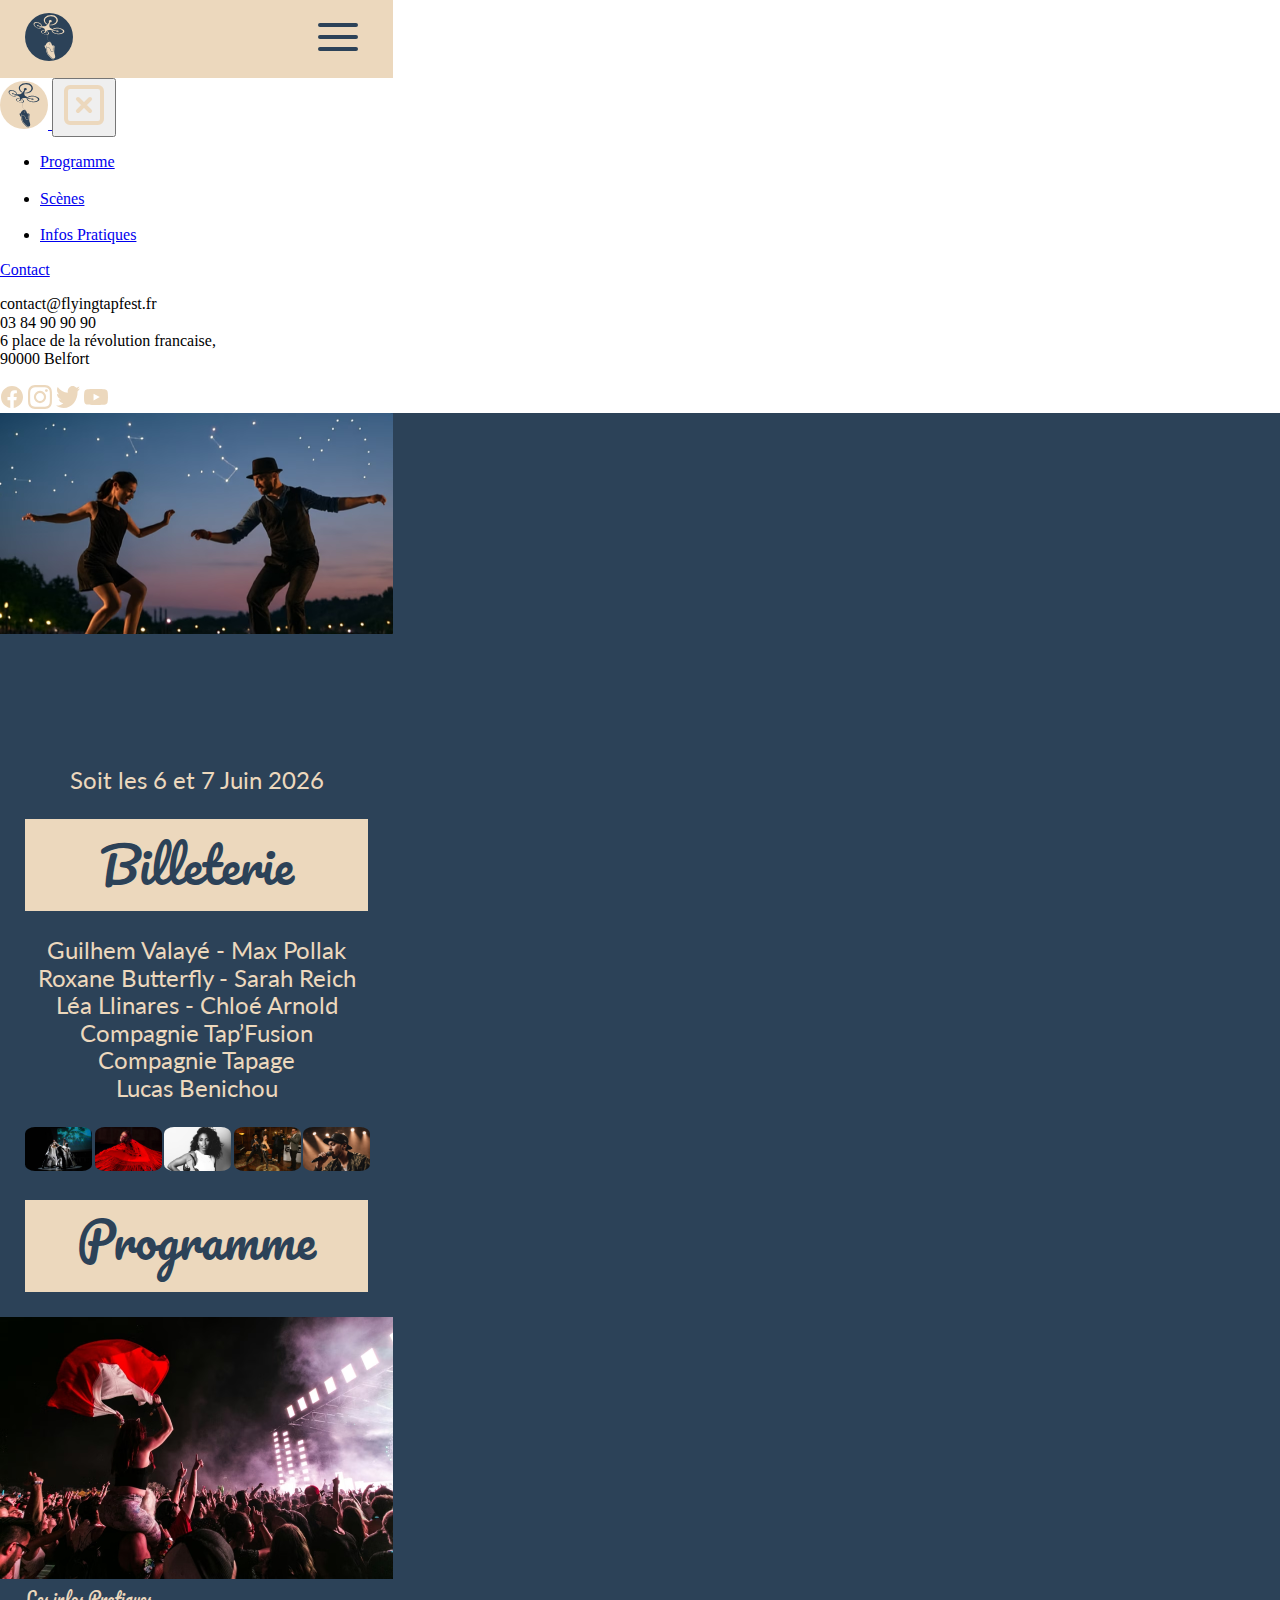
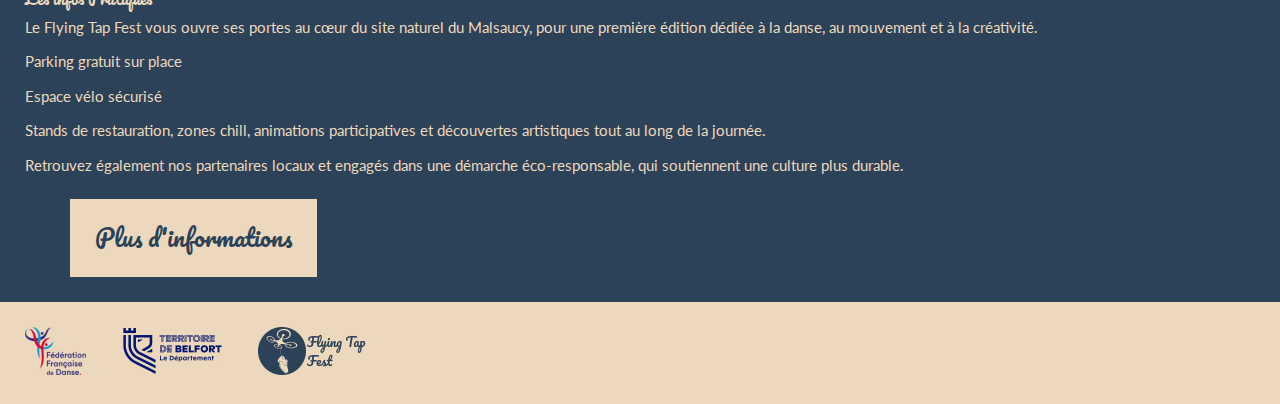
<file: index.html>
<!DOCTYPE html>
<html lang="fr">

<head>
    <meta charset="UTF-8">
    <meta name="viewport" content="width=device-width, initial-scale=1.0">
    <title>Accueil</title>
    <link rel="stylesheet" href="src/css/style.css">
    <script type="module" src="src/js/script.js"></script>
    <link rel="preconnect" href="https://fonts.googleapis.com">
    <link rel="preconnect" href="https://fonts.gstatic.com" crossorigin>
    <link
        href="https://fonts.googleapis.com/css2?family=Lato:ital,wght@0,100;0,300;0,400;0,700;0,900;1,100;1,300;1,400;1,700;1,900&family=Pacifico&display=swap"
        rel="stylesheet">
    <link rel="icon" type="image/png" href="favicon/favicon-96x96.png" sizes="96x96" />
    <link rel="icon" type="image/svg+xml" href="favicon/favicon.svg" />
    <link rel="shortcut icon" href="favicon/favicon.ico" />
    <link rel="apple-touch-icon" sizes="180x180" href="favicon/apple-touch-icon.png" />
    <link rel="manifest" href="favicon/site.webmanifest" />

</head>

<body>
    <header>
        <div class="header">
            <div class="header__logo">
                <a href="index.html">
                    <img src="/assets/icon/logodark.svg" alt="Logo">
                </a>
            </div>
            <div class="header__menu">
                <button id="menuButton" type="button" aria-expanded="false" aria-controls="mainNav"
                    aria-label="Ouvrir le menu">
                    <img src="/assets/icon/menu.svg" alt="Bouton Menu">
                </button>
            </div>
        </div>

        <nav class="menu" id="mainNav" aria-hidden="true">
            <div class="menu__header">
                <a class="menu__logo" href="index.html">
                    <img src="/assets/icon/logolight.svg" alt="Logo">
                </a>
                <button id="menuClose" class="menu__close" type="button" aria-label="Fermer le menu">
                    <img src="/assets/icon/croixdesortiemenu.svg" alt="Fermer">
                </button>
            </div>
            <ul class="menu__list u-list-unstyled">
                <li class="menu__item item1">
                    <a class="menu__link" href="/programme.html">Programme</a>
                </li><br>
                <li class="menu__item item2">
                    <a class="menu__link" href="/scenes.html">Scènes</a>
                </li><br>
                <li class="menu__item item3">
                    <a class="menu__link" href="/infos.html">Infos Pratiques</a>
                </li>
            </ul>
            <div class="menu__contact">
                <a class="menu-contact__btn" href="/contact.html">
                    Contact
                </a>
                <p class="menu-contact__infos">
                    contact@flyingtapfest.fr <br>
                    03 84 90 90 90 <br>
                    6 place de la révolution francaise, <br>
                    90000 Belfort
                </p>
            </div>
            <div class="resauxsociaux">
                <a class="menu__logo1" href="https://www.facebook.com/"><img src="assets/icon/facebook.svg"
                        alt="logo facebook"></a>
                <a class="menu__logo2" href="https://www.instagram.com/"><img src="assets/icon/insta.svg"
                        alt="logo insta"></a>
                <a class="menu__logo3" href="https://x.com/"><img src="assets/icon/twitter.svg" alt="logo twitter"></a>
                <a class="menu__logo4" href="https://www.youtube.com/"><img src="assets/icon/youtube1.svg"
                        alt="logo youtube"></a>
            </div>
        </nav>
    </header>
    <main>
        <div section="hero">
            <img class="menu-hero__img" src="assets/img/home/img1.avif"
                alt="Deux personnes faisant des claquettes sur une scène avec en arrière plan des drones lumineux.">
        </div>
        <h2 class="timer"></h2>
        <h3>
            Soit les 6 et 7 Juin 2026
        </h3>
        <a class="home__link1" href="404.html">
            Billeterie
        </a>
        <ul class="preview__artistes">
            <li class="texte__accueil-preview">Guilhem Valayé - Max Pollak</li>
            <li class="texte__accueil-preview">Roxane Butterfly - Sarah Reich</li>
            <li class="texte__accueil-preview">Léa Llinares - Chloé Arnold</li>
            <li class="texte__accueil-preview">Compagnie Tap’Fusion</li>
            <li class="texte__accueil-preview">Compagnie Tapage</li>
            <li class="texte__accueil-preview">Lucas Benichou</li>
        </ul>
        <ul class="vignette__apercu-accueil">
            <li><img class="accueil__img-apercu1" src="assets/img/home/img2.avif" alt=""></li>
            <li><img class="accueil__img-apercu2" src="assets/img/home/img3.avif" alt=""></li>
            <li><img class="accueil__img-apercu3" src="assets/img/home/img4.avif" alt=""></li>
            <li><img class="accueil__img-apercu4" src="assets/img/home/img5.avif" alt=""></li>
            <li><img class="accueil__img-apercu5" src="assets/img/home/img6.avif" alt=""></li>
        </ul>
        <a class="home__link2" href="programme.html" aria="boutton vers le programme du festival">
            Programme
        </a>
        <div class="home__infos">
            <img class="menu__infos-img" src="assets/img/home/img7.avif" alt="image de foule dans un festival en plein air" loading="lazy">
            <p class="menu__infos-titre">
                Les infos Pratiques
            </p>
            <p class="home__infos-text">
                Le Flying Tap Fest vous ouvre ses portes au cœur du site naturel du Malsaucy, pour une première édition dédiée à la
                danse, au mouvement et à la créativité. <br><br>
                Parking gratuit sur place <br><br>
                Espace vélo sécurisé <br><br>
                Stands de restauration, zones chill, animations participatives et découvertes artistiques tout au long de la journée. <br><br>
                Retrouvez également nos partenaires locaux et engagés dans une démarche éco-responsable, qui soutiennent une culture
                plus durable.
            </p>
            <a class="home__infos-btn" href="infos.html">Plus d'informations</a>
        </div>
    </main>
    <footer>
        <ul class="footer__partenaires">
            <li>
                <a class="footer__partenaire1" href="https://www.ffdanse.fr/">
                    <img class="footer__img-partenaire1" src="assets/icon/footer1.avif"
                        alt="lien vers le site de la Fédération francaise de Danse">
                </a>
            </li>
            <li>
                <a class="footer__partenaire2" href="https://www.territoiredebelfort.fr/">
                    <img class="footer__img-partenaire2" src="assets/icon/footer2.avif"
                        alt="lien vers le site du département du territoire de Belfort">
                </a>
            </li>
            <li>
                <a class="footer__partenaire3" href="index.html">
                    <img class="footer__img-partenaire3" src="assets/icon/footer3.avif"
                        alt="lien vers le site du festival Flying tap fest">
                </a>
            </li>
        </ul>
    </footer>
</body>

</html>
</file>
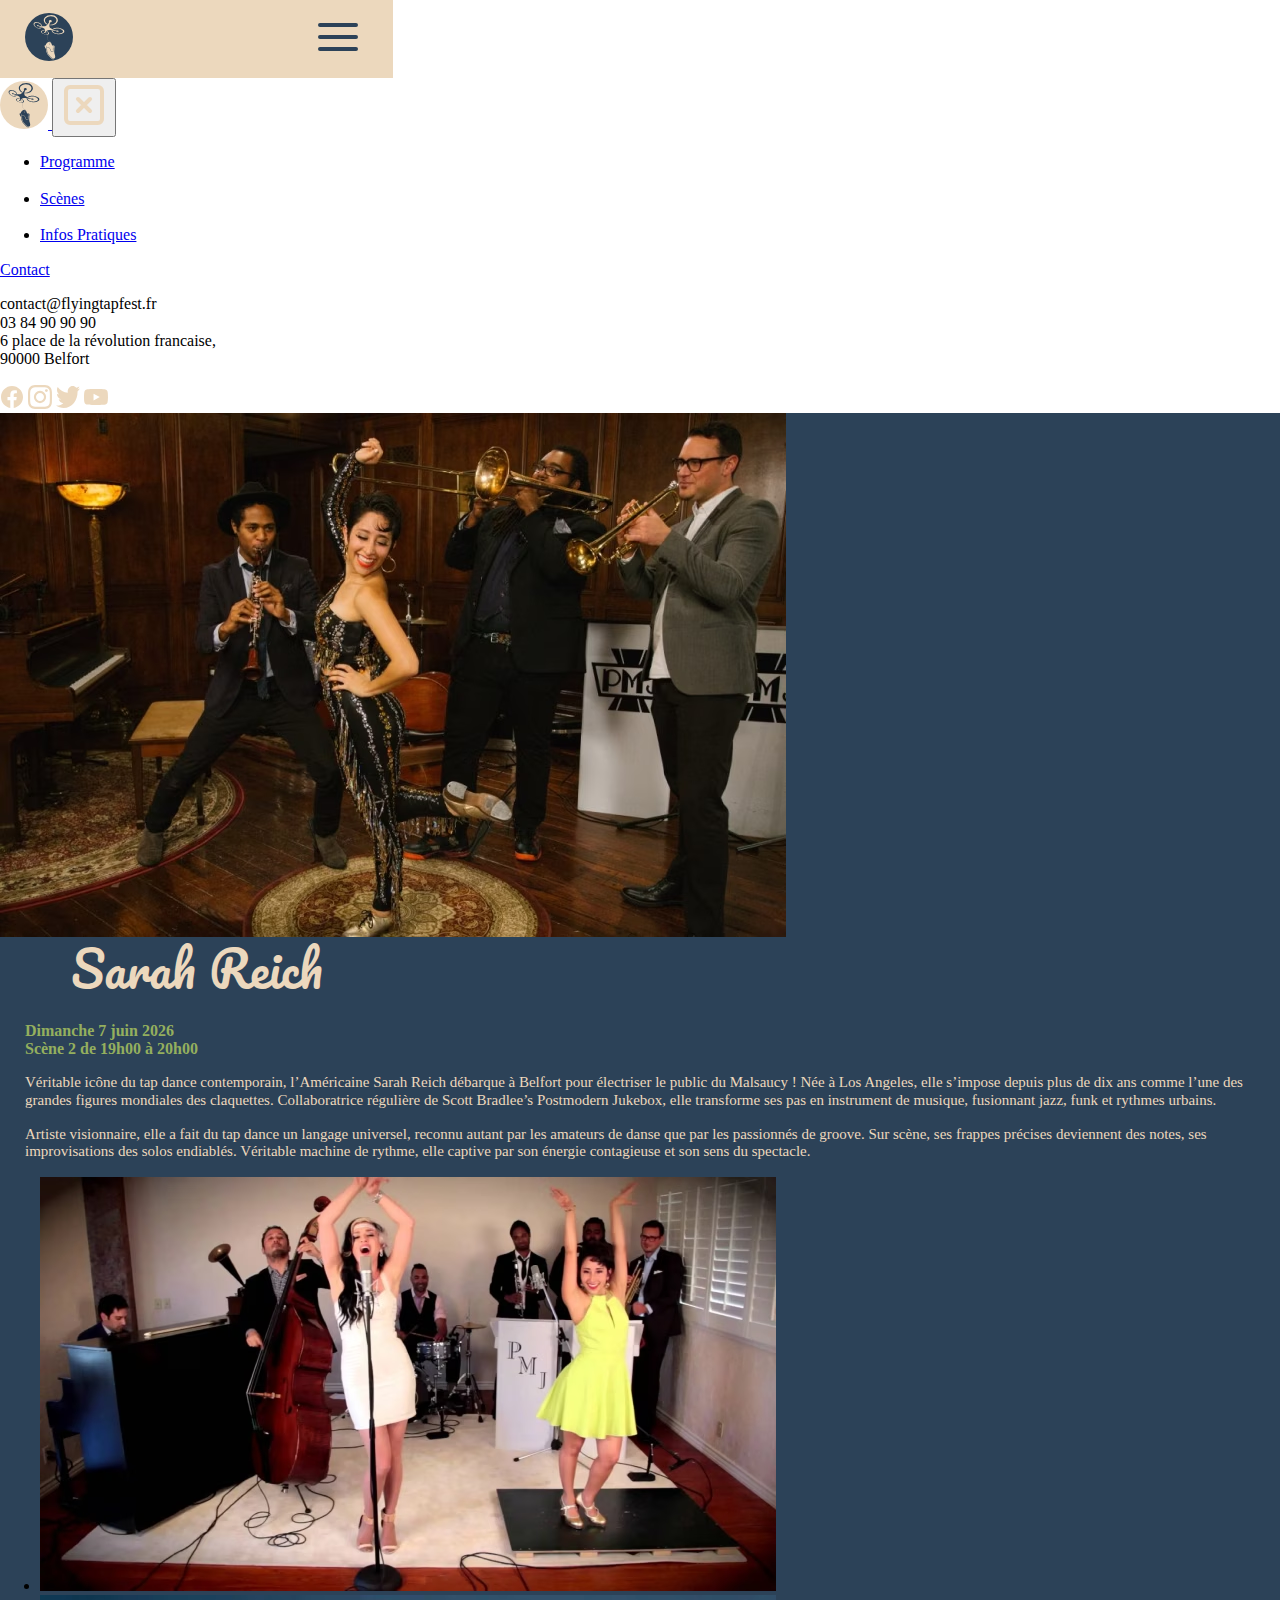
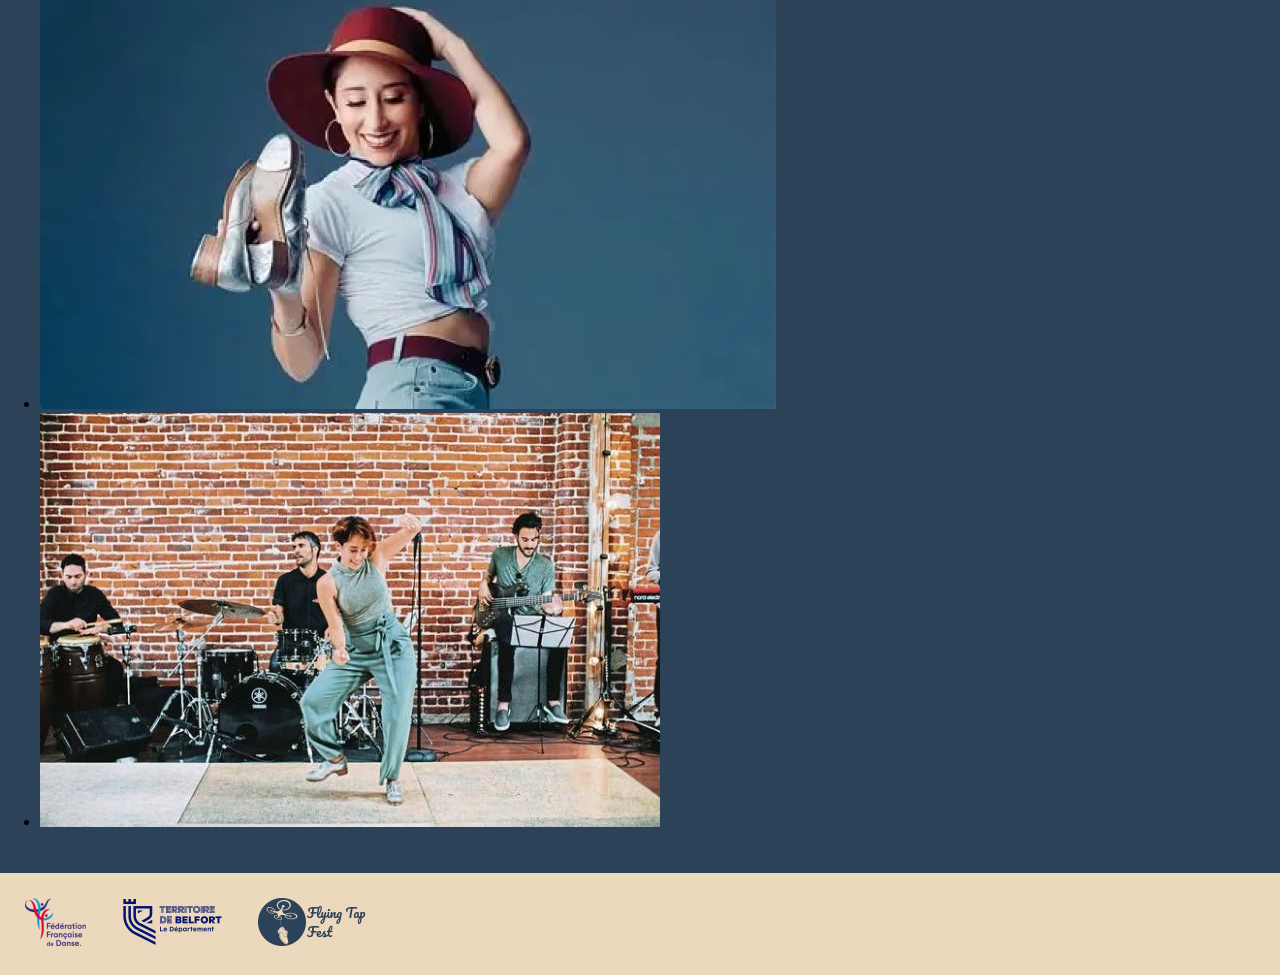
<file: artiste1.html>
<!DOCTYPE html>
<html lang="fr">

<head>
    <meta charset="UTF-8">
    <meta name="viewport" content="width=device-width, initial-scale=1.0">
    <title>Contact</title>
    <link rel="stylesheet" href="src/css/style.css">
    <script type="module" src="src/js/script.js"></script>
    <link rel="preconnect" href="https://fonts.googleapis.com">
    <link rel="preconnect" href="https://fonts.gstatic.com" crossorigin>
    <link
        href="https://fonts.googleapis.com/css2?family=Lato:ital,wght@0,100;0,300;0,400;0,700;0,900;1,100;1,300;1,400;1,700;1,900&family=Pacifico&display=swap"
        rel="stylesheet">
    <link rel="icon" type="image/png" href="favicon/favicon-96x96.png" sizes="96x96" />
    <link rel="icon" type="image/svg+xml" href="favicon/favicon.svg" />
    <link rel="shortcut icon" href="favicon/favicon.ico" />
    <link rel="apple-touch-icon" sizes="180x180" href="favicon/apple-touch-icon.png" />
    <link rel="manifest" href="favicon/site.webmanifest" />

</head>

<body>
    <header>
        <div class="header">
            <div class="header__logo">
                <a href="index.html">
                    <img src="/assets/icon/logodark.svg" alt="Logo">
                </a>
            </div>
            <div class="header__menu">
                <button id="menuButton" type="button" aria-expanded="false" aria-controls="mainNav"
                    aria-label="Ouvrir le menu">
                    <img src="/assets/icon/menu.svg" alt="Bouton Menu">
                </button>
            </div>
        </div>

        <nav class="menu" id="mainNav" aria-hidden="true">
            <div class="menu__header">
                <a class="menu__logo" href="index.html">
                    <img src="/assets/icon/logolight.svg" alt="Logo">
                </a>
                <button id="menuClose" class="menu__close" type="button" aria-label="Fermer le menu">
                    <img src="/assets/icon/croixdesortiemenu.svg" alt="Fermer">
                </button>
            </div>
            <ul class="menu__list u-list-unstyled">
                <li class="menu__item item1">
                    <a class="menu__link" href="/programme.html">Programme</a>
                </li><br>
                <li class="menu__item item2">
                    <a class="menu__link" href="/scenes.html">Scènes</a>
                </li><br>
                <li class="menu__item item3">
                    <a class="menu__link" href="/infos.html">Infos Pratiques</a>
                </li>
            </ul>
            <div class="menu__contact">
                <a class="menu-contact__btn" href="/contact.html">
                    Contact
                </a>
                <p class="menu-contact__infos">
                    contact@flyingtapfest.fr <br>
                    03 84 90 90 90 <br>
                    6 place de la révolution francaise, <br>
                    90000 Belfort
                </p>
            </div>
            <div class="resauxsociaux">
                <a class="menu__logo1" href="https://www.facebook.com/"><img src="assets/icon/facebook.svg"
                        alt="logo facebook"></a>
                <a class="menu__logo2" href="https://www.instagram.com/"><img src="assets/icon/insta.svg"
                        alt="logo insta"></a>
                <a class="menu__logo3" href="https://x.com/"><img src="assets/icon/twitter.svg" alt="logo twitter"></a>
                <a class="menu__logo4" href="https://www.youtube.com/"><img src="assets/icon/youtube1.svg"
                        alt="logo youtube"></a>
            </div>
        </nav>
    </header>
    <main>
        <img class="artiste__" src="assets/img/template-artiste/image1.avif" alt="image de Sarah Reich ">
        <h4 class="contact__titre">
            Sarah Reich
        </h4>
        <p class="artiste1__prog">
            Dimanche 7 juin 2026 <br>
            Scène 2 de 19h00 à 20h00
        </p>
        <p class="artiste1__description">
            Véritable icône du tap dance contemporain, l’Américaine Sarah Reich débarque à Belfort pour électriser le public du
            Malsaucy ! Née à Los Angeles, elle s’impose depuis plus de dix ans comme l’une des grandes figures mondiales des
            claquettes. Collaboratrice régulière de Scott Bradlee’s Postmodern Jukebox, elle transforme ses pas en instrument de
            musique, fusionnant jazz, funk et rythmes urbains.
            <br><br>
            Artiste visionnaire, elle a fait du tap dance un langage universel, reconnu autant par les amateurs de danse que par les
            passionnés de groove. Sur scène, ses frappes précises deviennent des notes, ses improvisations des solos endiablés.
            Véritable machine de rythme, elle captive par son énergie contagieuse et son sens du spectacle.
        </p>
        <ul class="carousel__artiste1">
            <li><img class="img__carousel" src="assets/img/template-artiste/image3.avif" alt="image de Sarah Reich en train de danser avec un groupe de musique"></li>
            <li><img class="img__carousel" src="assets/img/template-artiste/image2.avif" alt="image de Sarah Reich avec des claquettes dans les mains"></li>
            <li><img class="img__carousel" src="assets/img/template-artiste/image5.avif" alt="image de sarah Reich entrain de fairre des claquettes"></li>
        </ul>
    </main>
    <footer>
        <ul class="footer__partenaires">
            <li>
                <a class="footer__partenaire1" href="https://www.ffdanse.fr/">
                    <img class="footer__img-partenaire1" src="assets/icon/footer1.avif"
                        alt="lien vers le site de la Fédération francaise de Danse">
                </a>
            </li>
            <li>
                <a class="footer__partenaire2" href="https://www.territoiredebelfort.fr/">
                    <img class="footer__img-partenaire2" src="assets/icon/footer2.avif"
                        alt="lien vers le site du département du territoire de Belfort">
                </a>
            </li>
            <li>
                <a class="footer__partenaire3" href="index.html">
                    <img class="footer__img-partenaire3" src="assets/icon/footer3.avif"
                        alt="lien vers le site du festival Flying tap fest">
                </a>
            </li>
        </ul>
    </footer>
</body>

</html>
</file>
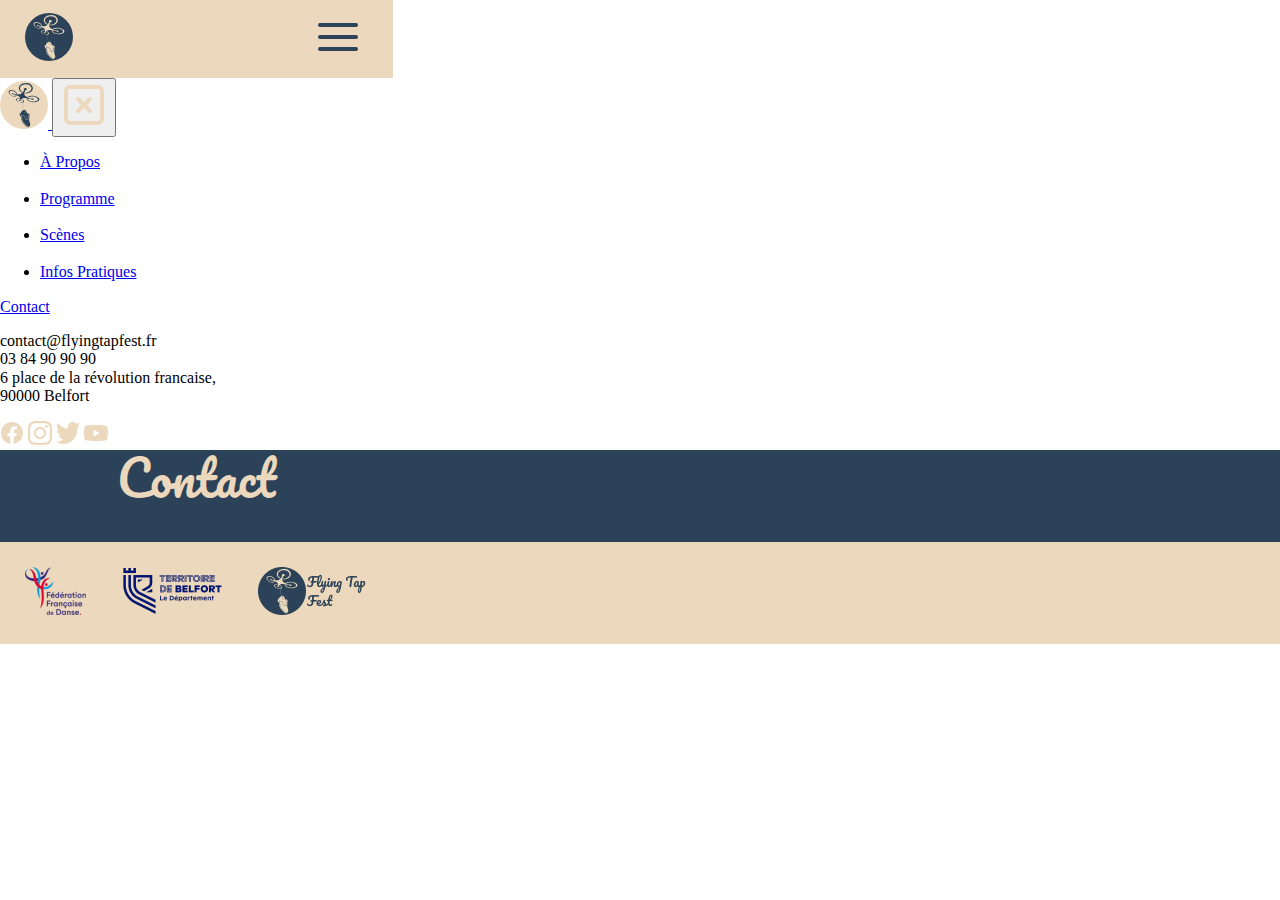
<file: contact.html>
<!DOCTYPE html>
<html lang="fr">

<head>
    <meta charset="UTF-8">
    <meta name="viewport" content="width=device-width, initial-scale=1.0">
    <title>Contact</title>
    <link rel="stylesheet" href="src/css/style.css">
    <script type="module" src="src/js/script.js"></script>
    <link rel="preconnect" href="https://fonts.googleapis.com">
    <link rel="preconnect" href="https://fonts.gstatic.com" crossorigin>
    <link
        href="https://fonts.googleapis.com/css2?family=Lato:ital,wght@0,100;0,300;0,400;0,700;0,900;1,100;1,300;1,400;1,700;1,900&family=Pacifico&display=swap"
        rel="stylesheet">
    <link rel="icon" type="image/png" href="favicon/favicon-96x96.png" sizes="96x96" />
    <link rel="icon" type="image/svg+xml" href="favicon/favicon.svg" />
    <link rel="shortcut icon" href="favicon/favicon.ico" />
    <link rel="apple-touch-icon" sizes="180x180" href="favicon/apple-touch-icon.png" />
    <link rel="manifest" href="favicon/site.webmanifest" />

</head>

<body>
    <header>
        <div class="header">
            <div class="header__logo">
                <a href="/fr/index.html">
                    <img src="/assets/icon/logodark.svg" alt="Logo">
                </a>
            </div>
            <div class="header__menu">
                <button id="menuButton" type="button" aria-expanded="false" aria-controls="mainNav"
                    aria-label="Ouvrir le menu">
                    <img src="/assets/icon/menu.svg" alt="Bouton Menu">
                </button>
            </div>
        </div>

        <!-- MENU -->
        <nav class="menu" id="mainNav" aria-hidden="true">
            <div class="menu__header">
                <a class="menu__logo" href="index.html">
                    <img src="/assets/icon/logolight.svg" alt="Logo">
                </a>
                <button id="menuClose" class="menu__close" type="button" aria-label="Fermer le menu">
                    <img src="/assets/icon/croixdesortiemenu.svg" alt="Fermer">
                </button>
            </div>
            <ul class="menu__list u-list-unstyled">
                <li class="menu__item item1">
                    <a class="menu__link" href="/propos.html">À Propos</a>
                </li>
                <br>
                <li class="menu__item item2">
                    <a class="menu__link" href="/programme.html">Programme</a>
                </li>
                <br>

                <li class="menu__item item3">
                    <a class="menu__link" href="/scenes.html">Scènes</a>
                </li>
                <br>
                <li class="menu__item item4">
                    <a class="menu__link" href="/infos.html">Infos Pratiques</a>
                </li>
            </ul>
            <div class="menu__contact">
                <a class="menu-contact__btn" href="/contact.html">
                    Contact
                </a>
                <p class="menu-contact__infos">
                    contact@flyingtapfest.fr <br>
                    03 84 90 90 90 <br>
                    6 place de la révolution francaise, <br>
                    90000 Belfort
                </p>
            </div>
            <div class="resauxsociaux">
                <a class="menu__logo1" href="https://www.facebook.com/"><img src="assets/icon/facebook.svg"
                        alt="logo facebook"></a>
                <a class="menu__logo2" href="https://www.instagram.com/"><img src="assets/icon/insta.svg"
                        alt="logo insta"></a>
                <a class="menu__logo3" href="https://x.com/"><img src="assets/icon/twitter.svg" alt="logo twitter"></a>
                <a class="menu__logo4" href="https://www.youtube.com/"><img src="assets/icon/youtube1.svg"
                        alt="logo youtube"></a>
            </div>
        </nav>
    </header>
    <main>
        <h4 class="contact__titre">
            Contact
        </h4>
    </main>
    <footer>
        <ul section="footer" class="footer__partenaires">
            <li>
                <a class="footer__partenaire1" href="https://www.ffdanse.fr/">
                    <img class="footer__img-partenaire1" src="assets/icon/footer1.avif"
                        alt="lien vers le site de la Fédération francaise de Danse">
                </a>
            </li>
            <li>
                <a class="footer__partenaire2" href="https://www.territoiredebelfort.fr/">
                    <img class="footer__img-partenaire2" src="assets/icon/footer2.avif"
                        alt="lien vers le site du département du territoire de Belfort">
                </a>
            </li>
            <li>
                <a class="footer__partenaire3" href="index.html">
                    <img class="footer__img-partenaire3" src="assets/icon/footer3.avif"
                        alt="lien vers le site du festival Flying tap fest">
                </a>
            </li>
        </ul>
    </footer>
</body>

</html>
</file>
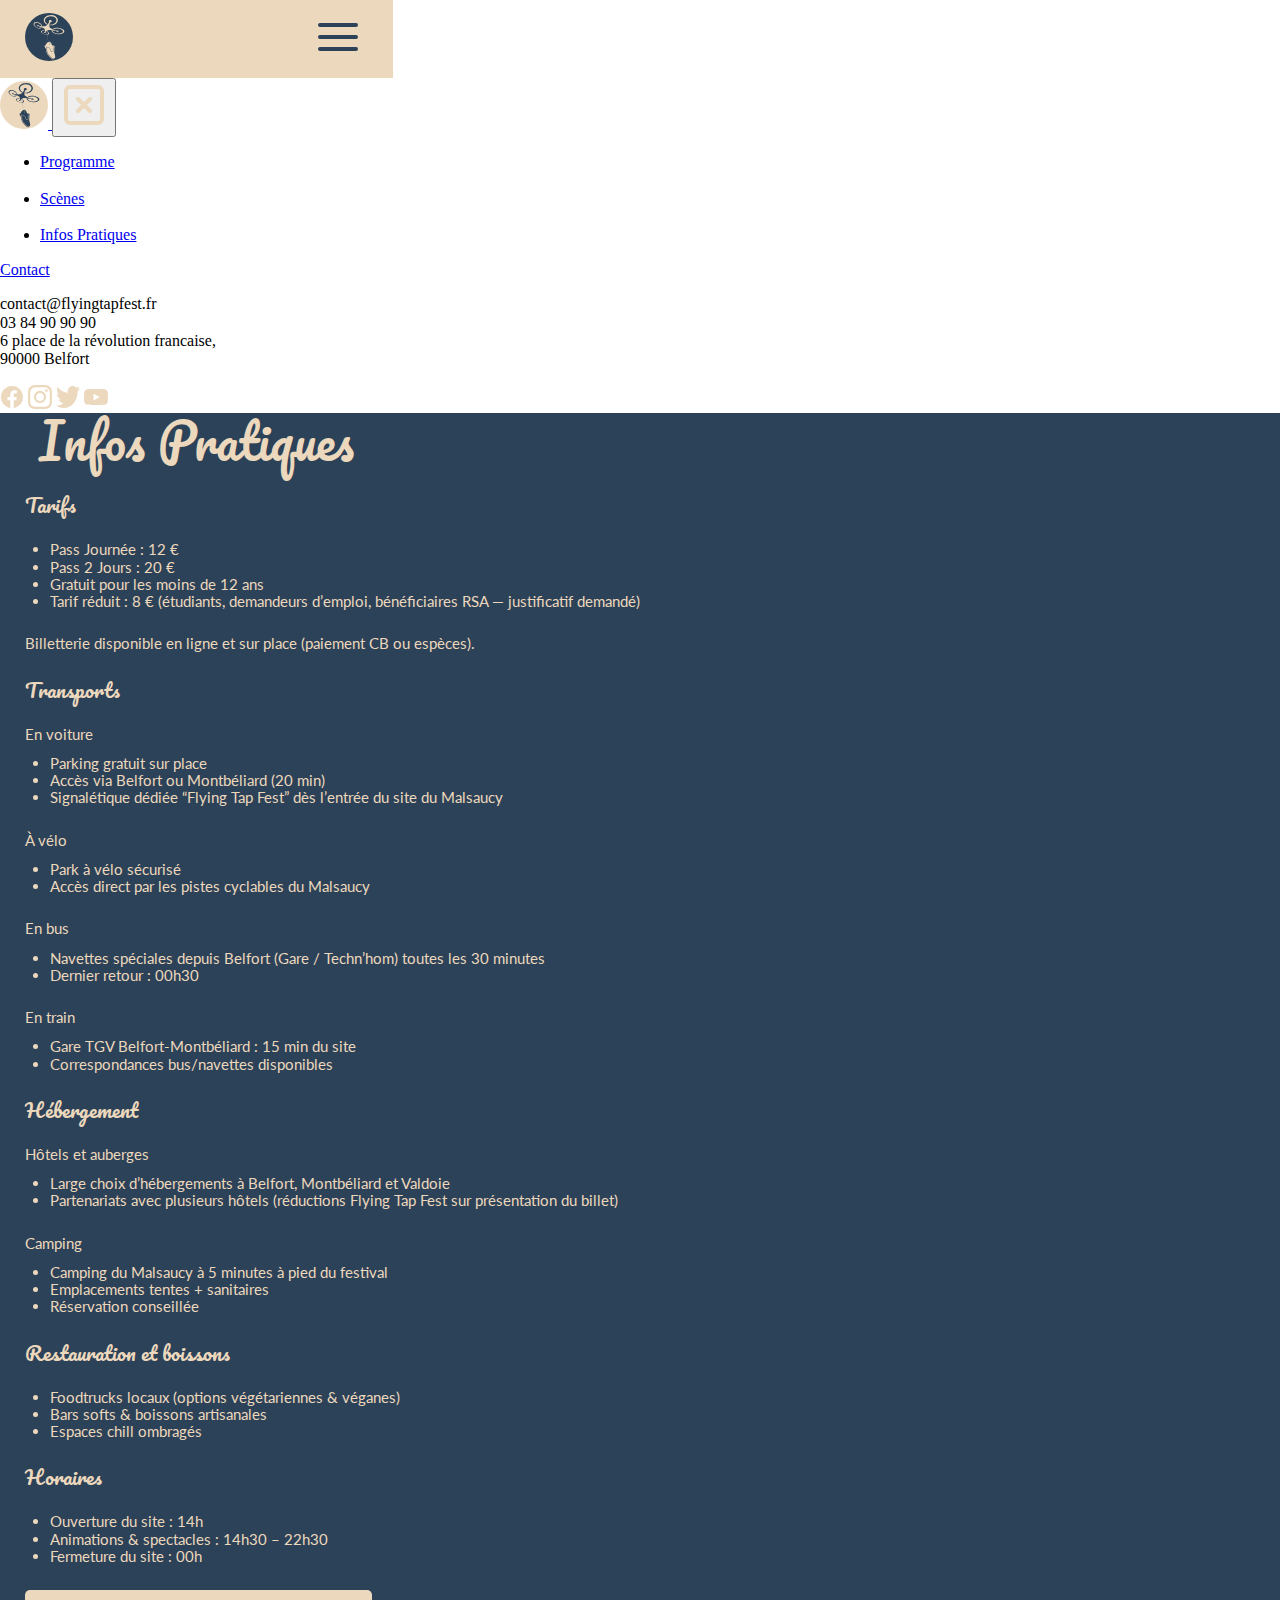
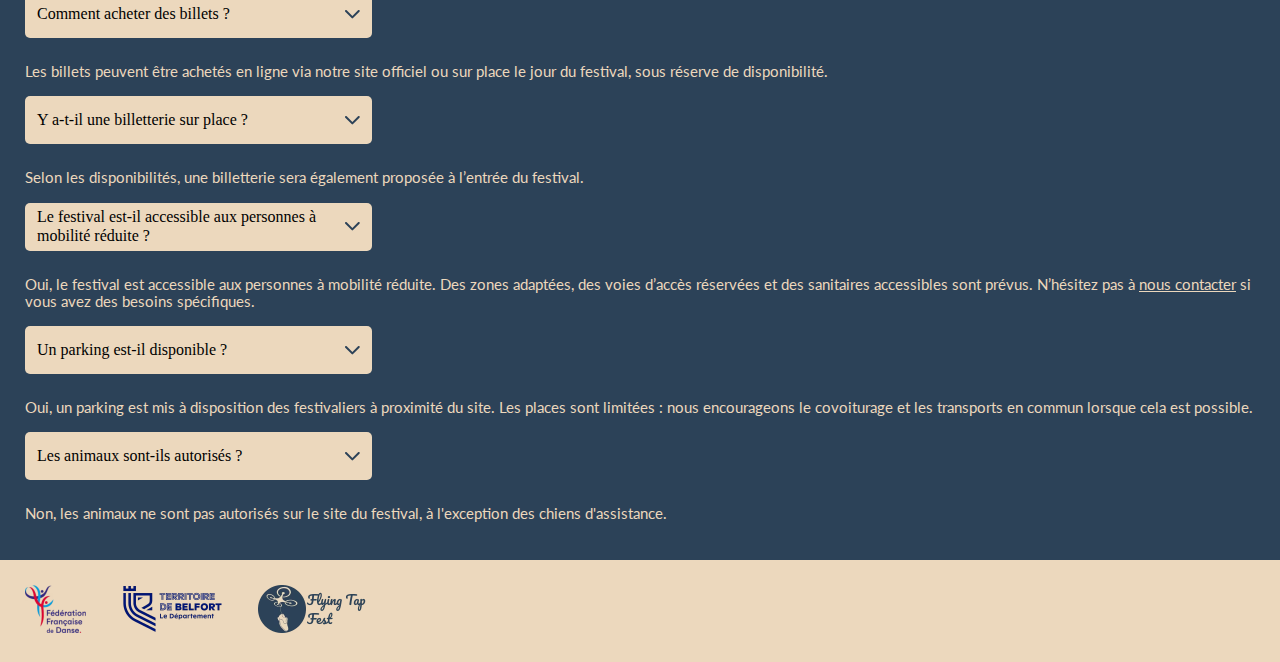
<file: infos.html>
<!DOCTYPE html>
<html lang="fr">

<head>
    <meta charset="UTF-8">
    <meta name="viewport" content="width=device-width, initial-scale=1.0">
    <title>Infos Pratiques</title>
    <link rel="stylesheet" href="src/css/style.css">
    <script type="module" src="src/js/script.js"></script>
    <link rel="preconnect" href="https://fonts.googleapis.com">
    <link rel="preconnect" href="https://fonts.gstatic.com" crossorigin>
    <link
        href="https://fonts.googleapis.com/css2?family=Lato:ital,wght@0,100;0,300;0,400;0,700;0,900;1,100;1,300;1,400;1,700;1,900&family=Pacifico&display=swap"
        rel="stylesheet">
    <link rel="icon" type="image/png" href="favicon/favicon-96x96.png" sizes="96x96" />
    <link rel="icon" type="image/svg+xml" href="favicon/favicon.svg" />
    <link rel="shortcut icon" href="favicon/favicon.ico" />
    <link rel="apple-touch-icon" sizes="180x180" href="favicon/apple-touch-icon.png" />
    <link rel="manifest" href="favicon/site.webmanifest" />

</head>

<body>
    <header>
        <div class="header">
            <div class="header__logo">
                <a href="index.html">
                    <img src="/assets/icon/logodark.svg" alt="Logo">
                </a>
            </div>
            <div class="header__menu">
                <button id="menuButton" type="button" aria-expanded="false" aria-controls="mainNav"
                    aria-label="Ouvrir le menu">
                    <img src="/assets/icon/menu.svg" alt="Bouton Menu">
                </button>
            </div>
        </div>

        <nav class="menu" id="mainNav" aria-hidden="true">
            <div class="menu__header">
                <a class="menu__logo" href="index.html">
                    <img src="/assets/icon/logolight.svg" alt="Logo">
                </a>
                <button id="menuClose" class="menu__close" type="button" aria-label="Fermer le menu">
                    <img src="/assets/icon/croixdesortiemenu.svg" alt="Fermer">
                </button>
            </div>
            <ul class="menu__list u-list-unstyled">
                <li class="menu__item item1">
                    <a class="menu__link" href="/programme.html">Programme</a>
                </li><br>
                <li class="menu__item item2">
                    <a class="menu__link" href="/scenes.html">Scènes</a>
                </li><br>
                <li class="menu__item item3">
                    <a class="menu__link" href="/infos.html">Infos Pratiques</a>
                </li>
            </ul>
            <div class="menu__contact">
                <a class="menu-contact__btn" href="/contact.html">
                    Contact
                </a>
                <p class="menu-contact__infos">
                    contact@flyingtapfest.fr <br>
                    03 84 90 90 90 <br>
                    6 place de la révolution francaise, <br>
                    90000 Belfort
                </p>
            </div>
            <div class="resauxsociaux">
                <a class="menu__logo1" href="https://www.facebook.com/"><img src="assets/icon/facebook.svg"
                        alt="logo facebook"></a>
                <a class="menu__logo2" href="https://www.instagram.com/"><img src="assets/icon/insta.svg"
                        alt="logo insta"></a>
                <a class="menu__logo3" href="https://x.com/"><img src="assets/icon/twitter.svg" alt="logo twitter"></a>
                <a class="menu__logo4" href="https://www.youtube.com/"><img src="assets/icon/youtube1.svg"
                        alt="logo youtube"></a>
            </div>
        </nav>
    </header>
    <main>
        <h4 class="infos__titre">
            Infos Pratiques
        </h4>
        <div class="infos-pratiques">
            <div class="infos__desc">
                <h6 class="infos__sous-titre">
                    Tarifs
                </h6>
                <ul class="infos__liste">
                    <li>Pass Journée : 12 €</li>
                    <li>Pass 2 Jours : 20 €</li>
                    <li>Gratuit pour les moins de 12 ans</li>
                    <li>Tarif réduit : 8 € (étudiants, demandeurs d’emploi, bénéficiaires RSA — justificatif demandé)
                    </li>
                </ul>
                <p class="infos__texte">
                    Billetterie disponible en ligne et sur place (paiement CB ou espèces).
                </p>
            </div>
            <div class="infos__desc">
                <h6 class="infos__sous-titre">
                    Transports
                </h6>
                <p class="infos__texte">
                    En voiture
                </p>
                <ul class="infos__liste">
                    <li>Parking gratuit sur place</li>
                    <li>Accès via Belfort ou Montbéliard (20 min)</li>
                    <li>Signalétique dédiée “Flying Tap Fest” dès l’entrée du site du Malsaucy</li>
                </ul>
                <p class="infos__texte">
                    À vélo
                </p>
                <ul class="infos__liste">
                    <li>Park à vélo sécurisé</li>
                    <li>Accès direct par les pistes cyclables du Malsaucy</li>
                </ul>
                <p class="infos__texte">
                    En bus
                </p>
                <ul class="infos__liste">
                    <li>Navettes spéciales depuis Belfort (Gare / Techn’hom) toutes les 30 minutes</li>
                    <li>Dernier retour : 00h30</li>
                </ul>
                <p class="infos__texte">
                    En train
                </p>
                <ul class="infos__liste">
                    <li>Gare TGV Belfort-Montbéliard : 15 min du site</li>
                    <li>Correspondances bus/navettes disponibles</li>
                </ul>
            </div>
            <div class="infos__desc">
                <h6 class="infos__sous-titre">
                    Hébergement
                </h6>
                <p class="infos__texte">
                    Hôtels et auberges
                </p>
                <ul class="infos__liste">
                    <li>Large choix d’hébergements à Belfort, Montbéliard et Valdoie</li>
                    <li>Partenariats avec plusieurs hôtels (réductions Flying Tap Fest sur présentation du billet)</li>
                </ul>
                <p class="infos__texte">
                    Camping
                </p>
                <ul class="infos__liste">
                    <li>Camping du Malsaucy à 5 minutes à pied du festival</li>
                    <li>Emplacements tentes + sanitaires</li>
                    <li>Réservation conseillée</li>
                </ul>
            </div>
            <div class="infos__desc">
                <h6 class="infos__sous-titre">
                    Restauration et boissons
                </h6>
                <ul class="infos__liste">
                    <li>Foodtrucks locaux (options végétariennes & véganes)</li>
                    <li>Bars softs & boissons artisanales</li>
                    <li>Espaces chill ombragés</li>
                </ul>
            </div>
            <div class="infos__desc">
                <h6 class="infos__sous-titre">
                    Horaires
                </h6>
                <ul class="infos__liste">
                    <li>Ouverture du site : 14h</li>
                    <li>Animations & spectacles : 14h30 – 22h30</li>
                    <li>Fermeture du site : 00h</li>
                </ul>
            </div>
        </div>
        <div class="question__list">
            <div class="question__item">
                <p class="question__btn">
                    <span class="btn__text">Comment acheter des billets ?</span>
                    <img class="btn__arrow" src="assets/icon/arrow-faq.svg" alt="fleche deroulante">
                </p>
                <div class="question__content">
                    <p class="content__text">
                        Les billets peuvent être achetés en ligne via notre site officiel ou sur place le jour du
                        festival, sous réserve de
                        disponibilité.
                    </p>
                </div>
            </div>
            <div class="question__item">
                <p class="question__btn">
                    <span class="btn__text">Y a-t-il une billetterie sur place ?</span>
                    <img class="btn__arrow" src="assets/icon/arrow-faq.svg" alt="fleche deroulante">
                </p>
                <div class="question__content">
                    <p class="content__text">
                        Selon les disponibilités, une billetterie sera également proposée à l’entrée du
                        festival.
                    </p>
                </div>
            </div>
            <div class="question__item">
                <p class="question__btn">
                    <span class="btn__text">Le festival est-il accessible aux personnes à mobilité réduite ?</span>
                    <img class="btn__arrow" src="assets/icon/arrow-faq.svg" alt="fleche deroulante">
                </p>
                <div class="question__content">
                    <p class="content__text">
                        Oui, le festival est accessible aux personnes à mobilité réduite. Des zones adaptées, des
                        voies d’accès réservées et des
                        sanitaires accessibles sont prévus. N’hésitez pas à <a class="link__contact-deroule" href="contact.html">nous
                            contacter</a> si vous avez des besoins spécifiques.
                    </p>
                </div>
            </div>
            <div class="question__item">
                <p class="question__btn">
                    <span class="btn__text">Un parking est-il disponible ?</span>
                    <img class="btn__arrow" src="assets/icon/arrow-faq.svg" alt="fleche deroulante">
                </p>
                <div class="question__content">
                    <p class="content__text">
                        Oui, un parking est mis à disposition des festivaliers à proximité du site. Les places sont
                        limitées : nous encourageons
                        le covoiturage et les transports en commun lorsque cela est possible.
                    </p>
                </div>
            </div>
            <div class="question__item">
                <p class="question__btn">
                    <span class="btn__text">Les animaux sont-ils autorisés ?</span>
                    <img class="btn__arrow" src="assets/icon/arrow-faq.svg" alt="flechassets/icons/arrow/arrow-faq.svg">
                </p>
                <div class="question__content">
                    <p class="content__text">
                        Non, les animaux ne sont pas autorisés sur le site du festival, à l'exception des
                        chiens d'assistance.
                    </p>
                </div>
            </div>
        </div>
    </main>
    <footer>
        <ul section="footer" class="footer__partenaires">
            <li>
                <a class="footer__partenaire1" href="https://www.ffdanse.fr/">
                    <img class="footer__img-partenaire1" src="assets/icon/footer1.avif"
                        alt="lien vers le site de la Fédération francaise de Danse">
                </a>
            </li>
            <li>
                <a class="footer__partenaire2" href="https://www.territoiredebelfort.fr/">
                    <img class="footer__img-partenaire2" src="assets/icon/footer2.avif"
                        alt="lien vers le site du département du territoire de Belfort">
                </a>
            </li>
            <li>
                <a class="footer__partenaire3" href="index.html">
                    <img class="footer__img-partenaire3" src="assets/icon/footer3.avif"
                        alt="lien vers le site du festival Flying tap fest">
                </a>
            </li>
        </ul>
    </footer>
</body>

</html>
</file>
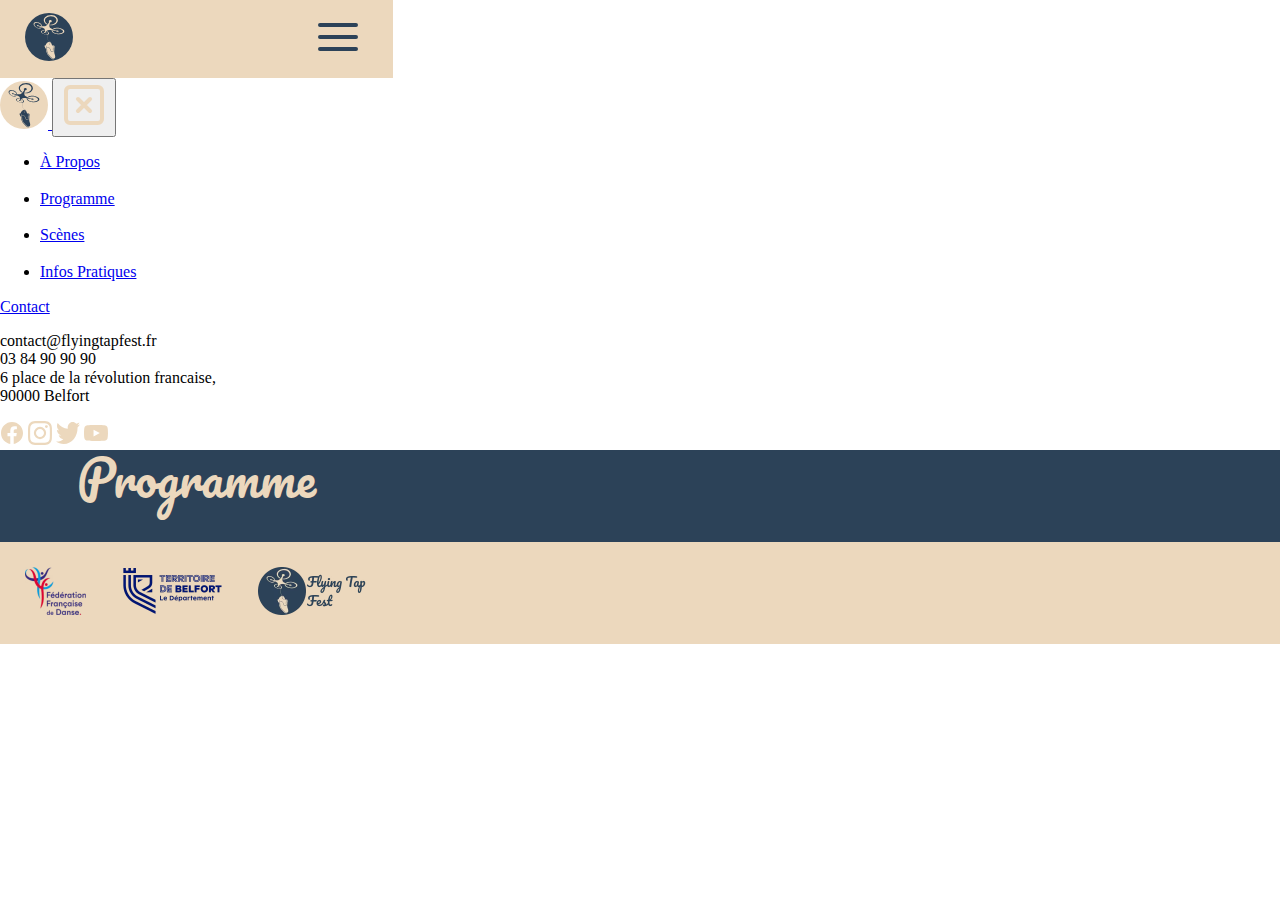
<file: programme.html>
<!DOCTYPE html>
<html lang="fr">

<head>
    <meta charset="UTF-8">
    <meta name="viewport" content="width=device-width, initial-scale=1.0">
    <title>Programme</title>
    <link rel="stylesheet" href="src/css/style.css">
    <script type="module" src="src/js/script.js"></script>
    <link rel="preconnect" href="https://fonts.googleapis.com">
    <link rel="preconnect" href="https://fonts.gstatic.com" crossorigin>
    <link
        href="https://fonts.googleapis.com/css2?family=Lato:ital,wght@0,100;0,300;0,400;0,700;0,900;1,100;1,300;1,400;1,700;1,900&family=Pacifico&display=swap"
        rel="stylesheet">
    <link rel="icon" type="image/png" href="favicon/favicon-96x96.png" sizes="96x96" />
    <link rel="icon" type="image/svg+xml" href="favicon/favicon.svg" />
    <link rel="shortcut icon" href="favicon/favicon.ico" />
    <link rel="apple-touch-icon" sizes="180x180" href="favicon/apple-touch-icon.png" />
    <link rel="manifest" href="favicon/site.webmanifest" />

</head>

<body>
    <header>
        <div class="header">
            <div class="header__logo">
                <a href="index.html">
                    <img src="/assets/icon/logodark.svg" alt="Logo">
                </a>
            </div>
            <div class="header__menu">
                <button id="menuButton" type="button" aria-expanded="false" aria-controls="mainNav"
                    aria-label="Ouvrir le menu">
                    <img src="/assets/icon/menu.svg" alt="Bouton Menu">
                </button>
            </div>
        </div>

        <!-- MENU -->
        <nav class="menu" id="mainNav" aria-hidden="true">
            <div class="menu__header">
                <a class="menu__logo" href="index.html">
                    <img src="/assets/icon/logolight.svg" alt="Logo">
                </a>
                <button id="menuClose" class="menu__close" type="button" aria-label="Fermer le menu">
                    <img src="/assets/icon/croixdesortiemenu.svg" alt="Fermer">
                </button>
            </div>
            <ul class="menu__list u-list-unstyled">
                <li class="menu__item item1">
                    <a class="menu__link" href="/propos.html">À Propos</a>
                </li>
                <br>
                <li class="menu__item item2">
                    <a class="menu__link" href="/programme.html">Programme</a>
                </li>
                <br>

                <li class="menu__item item3">
                    <a class="menu__link" href="/scenes.html">Scènes</a>
                </li>
                <br>
                <li class="menu__item item4">
                    <a class="menu__link" href="/infos.html">Infos Pratiques</a>
                </li>
            </ul>
            <div class="menu__contact">
                <a class="menu-contact__btn" href="/contact.html">
                    Contact
                </a>
                <p class="menu-contact__infos">
                    contact@flyingtapfest.fr <br>
                    03 84 90 90 90 <br>
                    6 place de la révolution francaise, <br>
                    90000 Belfort
                </p>
            </div>
            <div class="resauxsociaux">
                <a class="menu__logo1" href="https://www.facebook.com/"><img src="assets/icon/facebook.svg"
                        alt="logo facebook"></a>
                <a class="menu__logo2" href="https://www.instagram.com/"><img src="assets/icon/insta.svg"
                        alt="logo insta"></a>
                <a class="menu__logo3" href="https://x.com/"><img src="assets/icon/twitter.svg" alt="logo twitter"></a>
                <a class="menu__logo4" href="https://www.youtube.com/"><img src="assets/icon/youtube1.svg"
                        alt="logo youtube"></a>
            </div>
        </nav>
    </header>
    <main>
        <h4 class="programme__titre">
            Programme
        </h4>
        
    </main>
    <footer>
        <ul section="footer" class="footer__partenaires">
            <li>
                <a class="footer__partenaire1" href="https://www.ffdanse.fr/">
                    <img class="footer__img-partenaire1" src="assets/icon/footer1.avif"
                        alt="lien vers le site de la Fédération francaise de Danse">
                </a>
            </li>
            <li>
                <a class="footer__partenaire2" href="https://www.territoiredebelfort.fr/">
                    <img class="footer__img-partenaire2" src="assets/icon/footer2.avif"
                        alt="lien vers le site du département du territoire de Belfort">
                </a>
            </li>
            <li>
                <a class="footer__partenaire3" href="index.html">
                    <img class="footer__img-partenaire3" src="assets/icon/footer3.avif"
                        alt="lien vers le site du festival Flying tap fest">
                </a>
            </li>
        </ul>
    </footer>
</body>

</html>
</file>
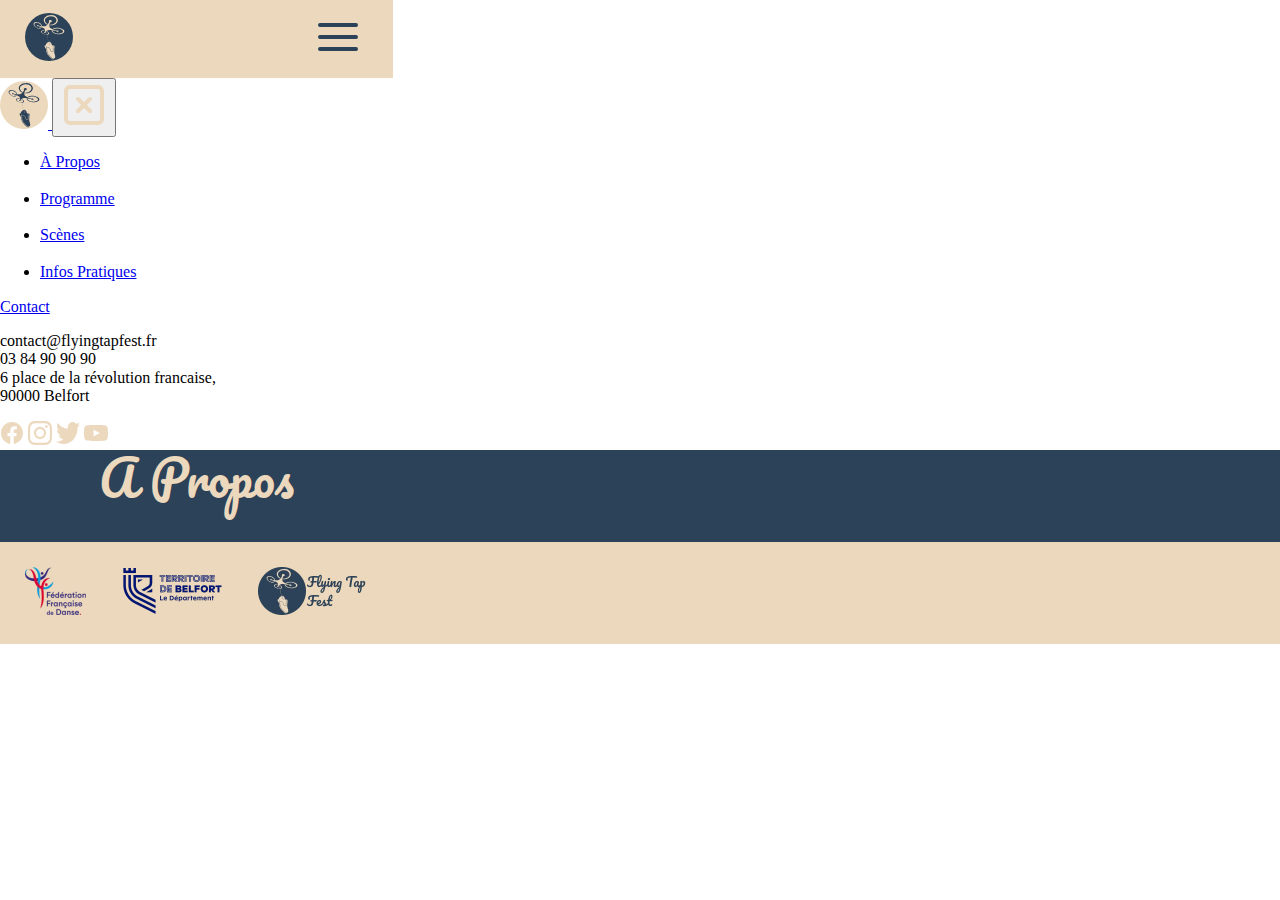
<file: propos.html>
<!DOCTYPE html>
<html lang="fr">

<head>
    <meta charset="UTF-8">
    <meta name="viewport" content="width=device-width, initial-scale=1.0">
    <title>A Propos</title>
    <link rel="stylesheet" href="src/css/style.css">
    <script type="module" src="src/js/script.js"></script>
    <link rel="preconnect" href="https://fonts.googleapis.com">
    <link rel="preconnect" href="https://fonts.gstatic.com" crossorigin>
    <link
        href="https://fonts.googleapis.com/css2?family=Lato:ital,wght@0,100;0,300;0,400;0,700;0,900;1,100;1,300;1,400;1,700;1,900&family=Pacifico&display=swap"
        rel="stylesheet">
    <link rel="icon" type="image/png" href="favicon/favicon-96x96.png" sizes="96x96" />
    <link rel="icon" type="image/svg+xml" href="favicon/favicon.svg" />
    <link rel="shortcut icon" href="favicon/favicon.ico" />
    <link rel="apple-touch-icon" sizes="180x180" href="favicon/apple-touch-icon.png" />
    <link rel="manifest" href="favicon/site.webmanifest" />

</head>

<body>
    <header>
        <div class="header">
            <div class="header__logo">
                <a href="index.html">
                    <img src="/assets/icon/logodark.svg" alt="Logo">
                </a>
            </div>
            <div class="header__menu">
                <button id="menuButton" type="button" aria-expanded="false" aria-controls="mainNav"
                    aria-label="Ouvrir le menu">
                    <img src="/assets/icon/menu.svg" alt="Bouton Menu">
                </button>
            </div>
        </div>

        <!-- MENU -->
        <nav class="menu" id="mainNav" aria-hidden="true">
            <div class="menu__header">
                <a class="menu__logo" href="index.html">
                    <img src="/assets/icon/logolight.svg" alt="Logo">
                </a>
                <button id="menuClose" class="menu__close" type="button" aria-label="Fermer le menu">
                    <img src="/assets/icon/croixdesortiemenu.svg" alt="Fermer">
                </button>
            </div>
            <ul class="menu__list u-list-unstyled">
                <li class="menu__item item1">
                    <a class="menu__link" href="/propos.html">À Propos</a>
                </li>
                <br>
                <li class="menu__item item2">
                    <a class="menu__link" href="/programme.html">Programme</a>
                </li>
                <br>

                <li class="menu__item item3">
                    <a class="menu__link" href="/scenes.html">Scènes</a>
                </li>
                <br>
                <li class="menu__item item4">
                    <a class="menu__link" href="/infos.html">Infos Pratiques</a>
                </li>
            </ul>
            <div class="menu__contact">
                <a class="menu-contact__btn" href="/contact.html">
                    Contact
                </a>
                <p class="menu-contact__infos">
                    contact@flyingtapfest.fr <br>
                    03 84 90 90 90 <br>
                    6 place de la révolution francaise, <br>
                    90000 Belfort
                </p>
            </div>
            <div class="resauxsociaux">
                <a class="menu__logo1" href="https://www.facebook.com/"><img src="assets/icon/facebook.svg"
                        alt="logo facebook"></a>
                <a class="menu__logo2" href="https://www.instagram.com/"><img src="assets/icon/insta.svg"
                        alt="logo insta"></a>
                <a class="menu__logo3" href="https://x.com/"><img src="assets/icon/twitter.svg" alt="logo twitter"></a>
                <a class="menu__logo4" href="https://www.youtube.com/"><img src="assets/icon/youtube1.svg"
                        alt="logo youtube"></a>
            </div>
        </nav>
    </header>
    <main>
        <h4 class="programme__titre">
            A Propos 
        </h4>

    </main>
    <footer>
        <ul section="footer" class="footer__partenaires">
            <li>
                <a class="footer__partenaire1" href="https://www.ffdanse.fr/">
                    <img class="footer__img-partenaire1" src="assets/icon/footer1.avif"
                        alt="lien vers le site de la Fédération francaise de Danse">
                </a>
            </li>
            <li>
                <a class="footer__partenaire2" href="https://www.territoiredebelfort.fr/">
                    <img class="footer__img-partenaire2" src="assets/icon/footer2.avif"
                        alt="lien vers le site du département du territoire de Belfort">
                </a>
            </li>
            <li>
                <a class="footer__partenaire3" href="index.html">
                    <img class="footer__img-partenaire3" src="assets/icon/footer3.avif"
                        alt="lien vers le site du festival Flying tap fest">
                </a>
            </li>
        </ul>
    </footer>
</body>

</html>
</file>
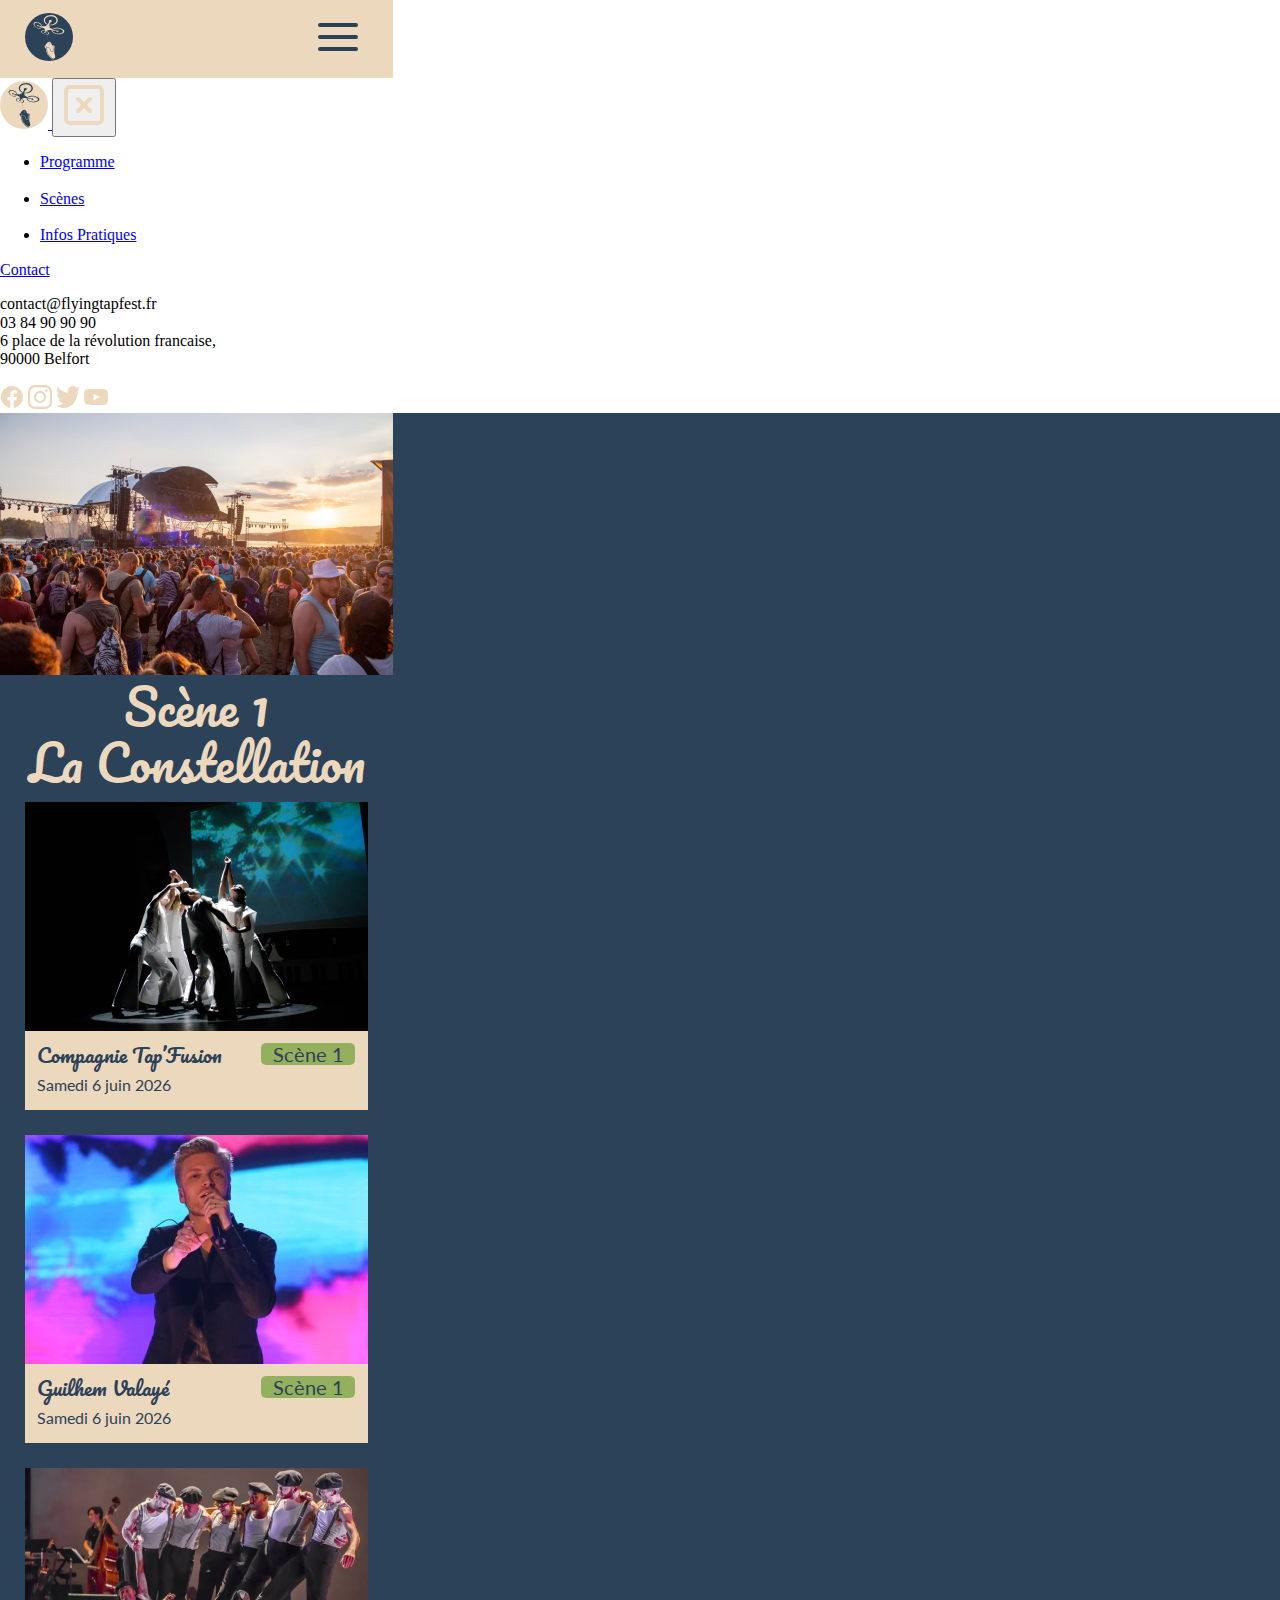
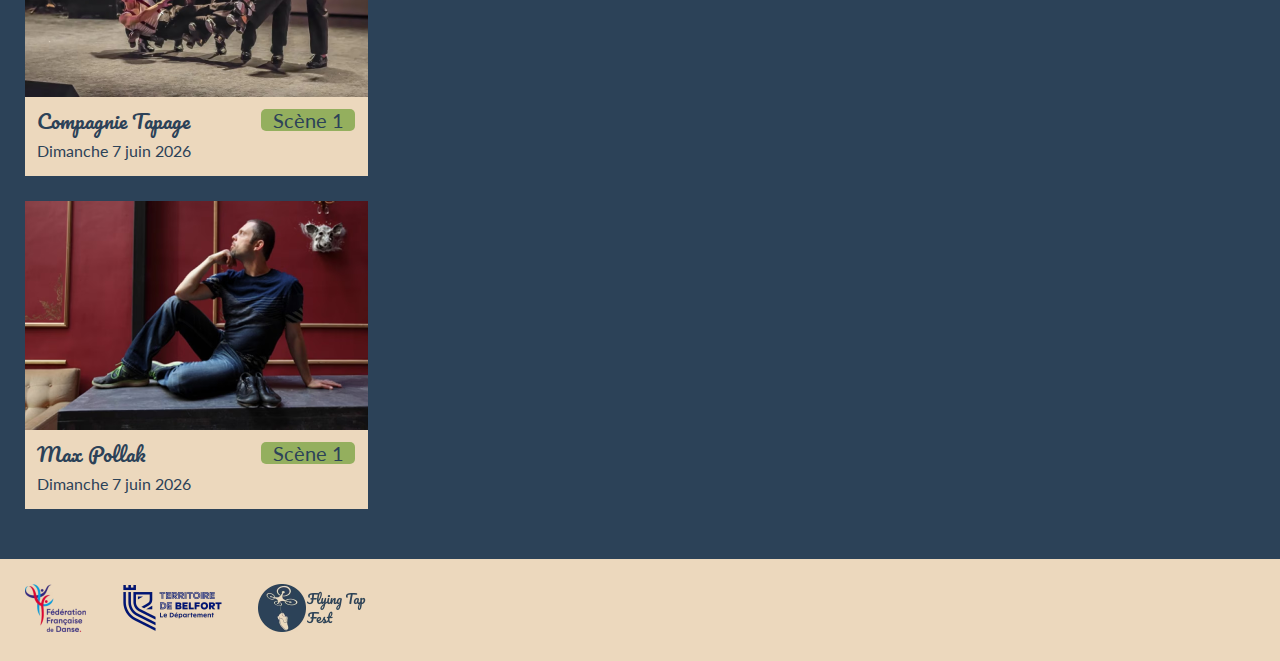
<file: scene1.html>
<!DOCTYPE html>
<html lang="fr">

<head>
    <meta charset="UTF-8">
    <meta name="viewport" content="width=device-width, initial-scale=1.0">
    <title>Scènes</title>
    <link rel="stylesheet" href="src/css/style.css">
    <script type="module" src="src/js/script.js"></script>
    <link rel="preconnect" href="https://fonts.googleapis.com">
    <link rel="preconnect" href="https://fonts.gstatic.com" crossorigin>
    <link
        href="https://fonts.googleapis.com/css2?family=Lato:ital,wght@0,100;0,300;0,400;0,700;0,900;1,100;1,300;1,400;1,700;1,900&family=Pacifico&display=swap"
        rel="stylesheet">
    <link rel="icon" type="image/png" href="favicon/favicon-96x96.png" sizes="96x96" />
    <link rel="icon" type="image/svg+xml" href="favicon/favicon.svg" />
    <link rel="shortcut icon" href="favicon/favicon.ico" />
    <link rel="apple-touch-icon" sizes="180x180" href="favicon/apple-touch-icon.png" />
    <link rel="manifest" href="favicon/site.webmanifest" />

</head>

<body>
    <header>
        <div class="header">
            <div class="header__logo">
                <a href="index.html">
                    <img src="/assets/icon/logodark.svg" alt="Logo">
                </a>
            </div>
            <div class="header__menu">
                <button id="menuButton" type="button" aria-expanded="false" aria-controls="mainNav"
                    aria-label="Ouvrir le menu">
                    <img src="/assets/icon/menu.svg" alt="Bouton Menu">
                </button>
            </div>
        </div>

        <nav class="menu" id="mainNav" aria-hidden="true">
            <div class="menu__header">
                <a class="menu__logo" href="index.html">
                    <img src="/assets/icon/logolight.svg" alt="Logo">
                </a>
                <button id="menuClose" class="menu__close" type="button" aria-label="Fermer le menu">
                    <img src="/assets/icon/croixdesortiemenu.svg" alt="Fermer">
                </button>
            </div>
            <ul class="menu__list u-list-unstyled">
                <li class="menu__item item1">
                    <a class="menu__link" href="/programme.html">Programme</a>
                </li><br>
                <li class="menu__item item2">
                    <a class="menu__link" href="/scenes.html">Scènes</a>
                </li><br>
                <li class="menu__item item3">
                    <a class="menu__link" href="/infos.html">Infos Pratiques</a>
                </li>
            </ul>
            <div class="menu__contact">
                <a class="menu-contact__btn" href="/contact.html">
                    Contact
                </a>
                <p class="menu-contact__infos">
                    contact@flyingtapfest.fr <br>
                    03 84 90 90 90 <br>
                    6 place de la révolution francaise, <br>
                    90000 Belfort
                </p>
            </div>
            <div class="resauxsociaux">
                <a class="menu__logo1" href="https://www.facebook.com/"><img src="assets/icon/facebook.svg"
                        alt="logo facebook"></a>
                <a class="menu__logo2" href="https://www.instagram.com/"><img src="assets/icon/insta.svg"
                        alt="logo insta"></a>
                <a class="menu__logo3" href="https://x.com/"><img src="assets/icon/twitter.svg" alt="logo twitter"></a>
                <a class="menu__logo4" href="https://www.youtube.com/"><img src="assets/icon/youtube1.svg"
                        alt="logo youtube"></a>
            </div>
        </nav>
    </header>
    <main>
        <img class="menu-hero__img" src="assets/img/template-scene/image1.avif" alt="image de scène">
        <h4 class="scenes__titre">
            Scène 1 <br>
            La Constellation
        </h4>
        <div class="prog__vignettes">
            <div class="prog__vignette">
                <img class="prog__vignette-img" src="assets/img/prog/img1.avif" alt="photo de la compagnie Tap'Fusion">
                <a class="prog__vignette-link" href="artiste1.html">
                    <div class="prog__vignette-cadre">
                        <div class="prog__vignette-align">
                            <h1 class="prog__vignette-artiste">
                                Compagnie Tap’Fusion
                            </h1>
                            <p class="prog__vignette-scene1">
                                Scène 1
                            </p>
                        </div>
                        <p class="prog__vignette-date">
                            Samedi 6 juin 2026
                        </p>
                    </div>
                </a>
            </div>
            <div class="prog__vignette">
                <img class="prog__vignette-img" src="assets/img/prog/image2.avif" alt="photo de Guilhem Valayé">
                <a class="prog__vignette-link" href="artiste1.html">
                    <div class="prog__vignette-cadre">
                        <div class="prog__vignette-align">
                            <h1 class="prog__vignette-artiste">
                                Guilhem Valayé
                            </h1>
                            <p class="prog__vignette-scene1">
                                Scène 1
                            </p>
                        </div>
                        <p class="prog__vignette-date">
                            Samedi 6 juin 2026
                        </p>
                    </div>
                </a>
            </div>
            <div class="prog__vignette">
                <img class="prog__vignette-img" src="assets/img/prog/image6.avif" alt="photo de Compagnie Tapage">
                <a class="prog__vignette-link" href="artiste1.html">
                    <div class="prog__vignette-cadre">
                        <div class="prog__vignette-align">
                            <h1 class="prog__vignette-artiste">
                                Compagnie Tapage
                            </h1>
                            <p class="prog__vignette-scene1">
                                Scène 1
                            </p>
                        </div>
                        <p class="prog__vignette-date">
                            Dimanche 7 juin 2026
                        </p>
                    </div>
                </a>
            </div>
            <div class="prog__vignette">
                <img class="prog__vignette-img" src="assets/img/prog/image7.avif" alt="photo de Max Pollak">
                <a class="prog__vignette-link" href="artiste1.html">
                    <div class="prog__vignette-cadre">
                        <div class="prog__vignette-align">
                            <h1 class="prog__vignette-artiste">
                                Max Pollak
                            </h1>
                            <p class="prog__vignette-scene1">
                                Scène 1
                            </p>
                        </div>
                        <p class="prog__vignette-date">
                            Dimanche 7 juin 2026
                        </p>
                    </div>
                </a>
            </div>
        </div>
    </main>
    <footer>
        <ul section="footer" class="footer__partenaires">
            <li>
                <a class="footer__partenaire1" href="https://www.ffdanse.fr/">
                    <img class="footer__img-partenaire1" src="assets/icon/footer1.avif"
                        alt="lien vers le site de la Fédération francaise de Danse">
                </a>
            </li>
            <li>
                <a class="footer__partenaire2" href="https://www.territoiredebelfort.fr/">
                    <img class="footer__img-partenaire2" src="assets/icon/footer2.avif"
                        alt="lien vers le site du département du territoire de Belfort">
                </a>
            </li>
            <li>
                <a class="footer__partenaire3" href="index.html">
                    <img class="footer__img-partenaire3" src="assets/icon/footer3.avif"
                        alt="lien vers le site du festival Flying tap fest">
                </a>
            </li>
        </ul>
    </footer>
</body>

</html>
</file>
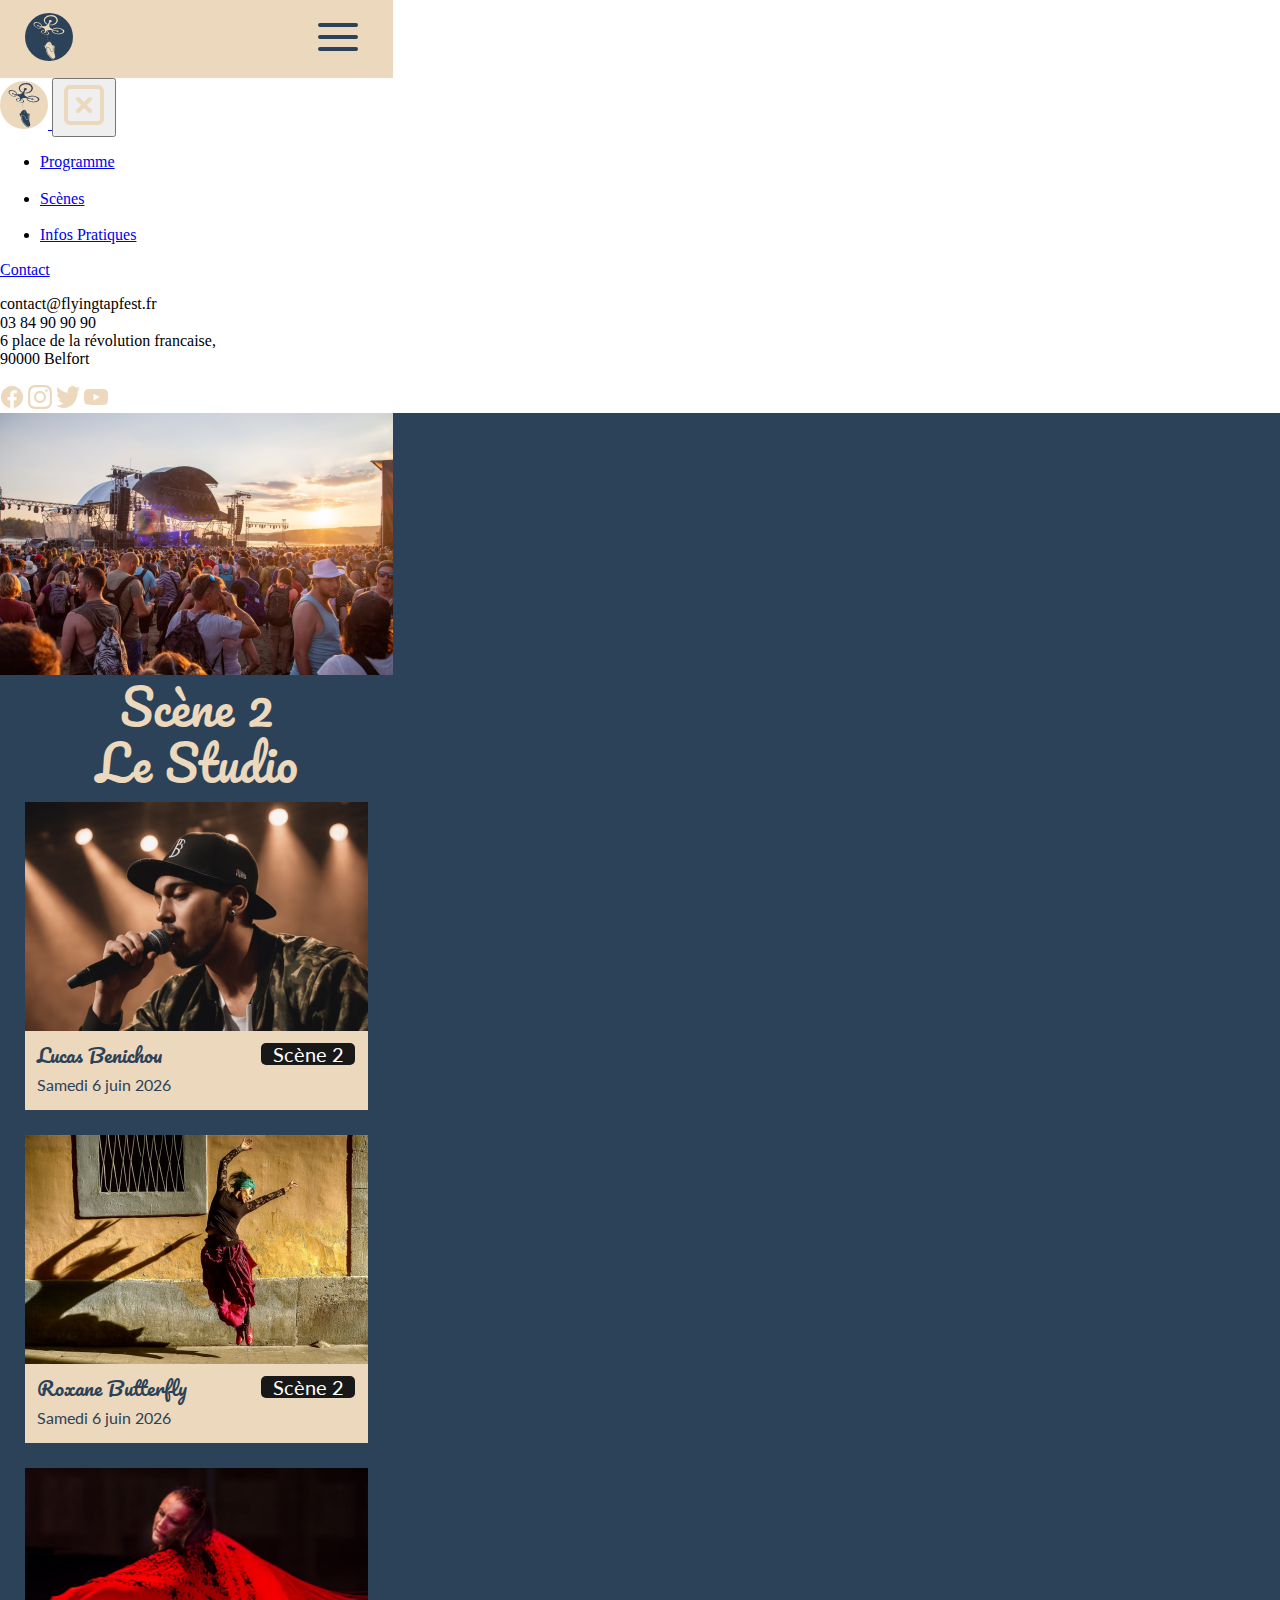
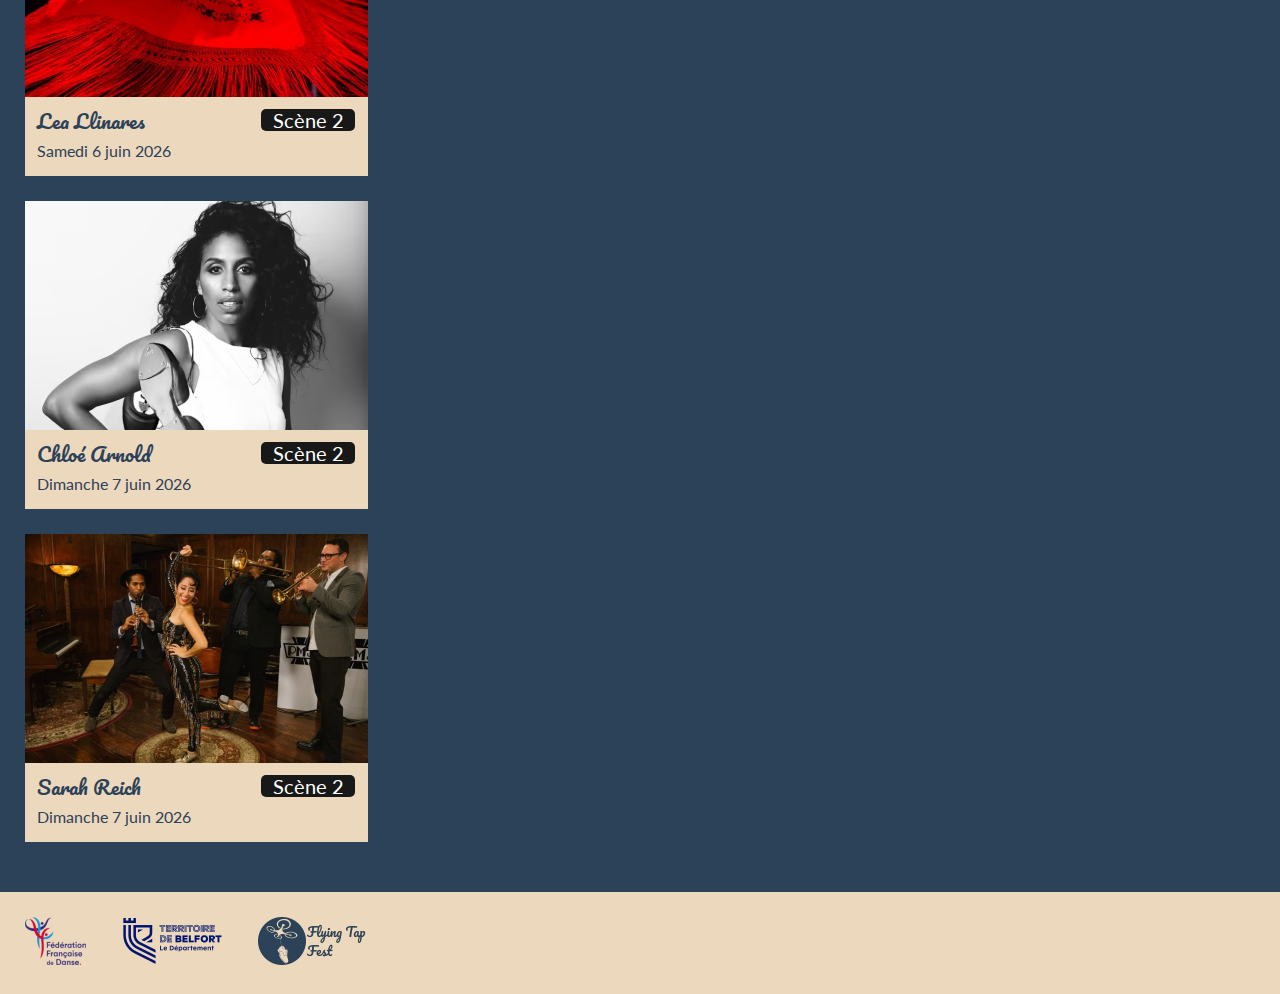
<file: scene2.html>
<!DOCTYPE html>
<html lang="fr">

<head>
    <meta charset="UTF-8">
    <meta name="viewport" content="width=device-width, initial-scale=1.0">
    <title>Scènes</title>
    <link rel="stylesheet" href="src/css/style.css">
    <script type="module" src="src/js/script.js"></script>
    <link rel="preconnect" href="https://fonts.googleapis.com">
    <link rel="preconnect" href="https://fonts.gstatic.com" crossorigin>
    <link
        href="https://fonts.googleapis.com/css2?family=Lato:ital,wght@0,100;0,300;0,400;0,700;0,900;1,100;1,300;1,400;1,700;1,900&family=Pacifico&display=swap"
        rel="stylesheet">
    <link rel="icon" type="image/png" href="favicon/favicon-96x96.png" sizes="96x96" />
    <link rel="icon" type="image/svg+xml" href="favicon/favicon.svg" />
    <link rel="shortcut icon" href="favicon/favicon.ico" />
    <link rel="apple-touch-icon" sizes="180x180" href="favicon/apple-touch-icon.png" />
    <link rel="manifest" href="favicon/site.webmanifest" />

</head>

<body>
    <header>
        <div class="header">
            <div class="header__logo">
                <a href="index.html">
                    <img src="/assets/icon/logodark.svg" alt="Logo">
                </a>
            </div>
            <div class="header__menu">
                <button id="menuButton" type="button" aria-expanded="false" aria-controls="mainNav"
                    aria-label="Ouvrir le menu">
                    <img src="/assets/icon/menu.svg" alt="Bouton Menu">
                </button>
            </div>
        </div>

        <nav class="menu" id="mainNav" aria-hidden="true">
            <div class="menu__header">
                <a class="menu__logo" href="index.html">
                    <img src="/assets/icon/logolight.svg" alt="Logo">
                </a>
                <button id="menuClose" class="menu__close" type="button" aria-label="Fermer le menu">
                    <img src="/assets/icon/croixdesortiemenu.svg" alt="Fermer">
                </button>
            </div>
            <ul class="menu__list u-list-unstyled">
                <li class="menu__item item1">
                    <a class="menu__link" href="/programme.html">Programme</a>
                </li><br>
                <li class="menu__item item2">
                    <a class="menu__link" href="/scenes.html">Scènes</a>
                </li><br>
                <li class="menu__item item3">
                    <a class="menu__link" href="/infos.html">Infos Pratiques</a>
                </li>
            </ul>
            <div class="menu__contact">
                <a class="menu-contact__btn" href="/contact.html">
                    Contact
                </a>
                <p class="menu-contact__infos">
                    contact@flyingtapfest.fr <br>
                    03 84 90 90 90 <br>
                    6 place de la révolution francaise, <br>
                    90000 Belfort
                </p>
            </div>
            <div class="resauxsociaux">
                <a class="menu__logo1" href="https://www.facebook.com/"><img src="assets/icon/facebook.svg"
                        alt="logo facebook"></a>
                <a class="menu__logo2" href="https://www.instagram.com/"><img src="assets/icon/insta.svg"
                        alt="logo insta"></a>
                <a class="menu__logo3" href="https://x.com/"><img src="assets/icon/twitter.svg" alt="logo twitter"></a>
                <a class="menu__logo4" href="https://www.youtube.com/"><img src="assets/icon/youtube1.svg"
                        alt="logo youtube"></a>
            </div>
        </nav>
    </header>
    <main>
        <img class="menu-hero__img" src="assets/img/template-scene/image1.avif" alt="image de scène">
        <h4 class="scenes__titre">
            Scène 2 <br>
            Le Studio
        </h4>
        <div class="prog__vignettes">
            <div class="prog__vignette">
                <img class="prog__vignette-img" src="assets/img/prog/image3.avif" alt="photo de Lucas Benichou">
                <a class="prog__vignette-link" href="artiste1.html">
                    <div class="prog__vignette-cadre">
                        <div class="prog__vignette-align">
                            <h1 class="prog__vignette-artiste">
                                Lucas Benichou
                            </h1>
                            <p class="prog__vignette-scene2">
                                Scène 2
                            </p>
                        </div>
                        <p class="prog__vignette-date">
                            Samedi 6 juin 2026
                        </p>
                    </div>
                </a>
            </div>
            <div class="prog__vignette">
                <img class="prog__vignette-img" src="assets/img/prog/image4.avif" alt="photo de Roxane Butterfly">
                <a class="prog__vignette-link" href="artiste1.html">
                    <div class="prog__vignette-cadre">
                        <div class="prog__vignette-align">
                            <h1 class="prog__vignette-artiste">
                                Roxane Butterfly
                            </h1>
                            <p class="prog__vignette-scene2">
                                Scène 2
                            </p>
                        </div>
                        <p class="prog__vignette-date">
                            Samedi 6 juin 2026
                        </p>
                    </div>
                </a>
            </div>
            <div class="prog__vignette">
                <img class="prog__vignette-img" src="assets/img/prog/image5.avif" alt="photo de Lea Llinares">
                <a class="prog__vignette-link" href="artiste1.html">
                    <div class="prog__vignette-cadre">
                        <div class="prog__vignette-align">
                            <h1 class="prog__vignette-artiste">
                                Lea Llinares
                            </h1>
                            <p class="prog__vignette-scene2">
                                Scène 2
                            </p>
                        </div>
                        <p class="prog__vignette-date">
                            Samedi 6 juin 2026
                        </p>
                    </div>
                </a>
            </div>
            <div class="prog__vignette">
                <img class="prog__vignette-img" src="assets/img/prog/image8.avif" alt="photo de Chloé Arnold">

                <div class="prog__vignette-cadre">
                    <a class="prog__vignette-link" href="artiste1.html">
                        <div class="prog__vignette-align">
                            <h1 class="prog__vignette-artiste">
                                Chloé Arnold
                            </h1>
                            <p class="prog__vignette-scene2">
                                Scène 2
                            </p>
                        </div>
                        <p class="prog__vignette-date">
                            Dimanche 7 juin 2026
                        </p>
                    </a>
                </div>
            </div>
            <div class="prog__vignette">

                <img class="prog__vignette-img" src="assets/img/prog/image9.avif" alt="photo de Sarah Reich">
                <div class="prog__vignette-cadre">
                    <a class="prog__vignette-link" href="artiste1.html">
                        <div class="prog__vignette-align">
                            <h1 class="prog__vignette-artiste">
                                Sarah Reich
                            </h1>
                            <p class="prog__vignette-scene2">
                                Scène 2
                            </p>
                        </div>
                        <p class="prog__vignette-date">
                            Dimanche 7 juin 2026
                        </p>
                    </a>
                </div>
            </div>
        </div>
    </main>
    <footer>
        <ul section="footer" class="footer__partenaires">
            <li>
                <a class="footer__partenaire1" href="https://www.ffdanse.fr/">
                    <img class="footer__img-partenaire1" src="assets/icon/footer1.avif"
                        alt="lien vers le site de la Fédération francaise de Danse">
                </a>
            </li>
            <li>
                <a class="footer__partenaire2" href="https://www.territoiredebelfort.fr/">
                    <img class="footer__img-partenaire2" src="assets/icon/footer2.avif"
                        alt="lien vers le site du département du territoire de Belfort">
                </a>
            </li>
            <li>
                <a class="footer__partenaire3" href="index.html">
                    <img class="footer__img-partenaire3" src="assets/icon/footer3.avif"
                        alt="lien vers le site du festival Flying tap fest">
                </a>
            </li>
        </ul>
    </footer>
</body>

</html>
</file>
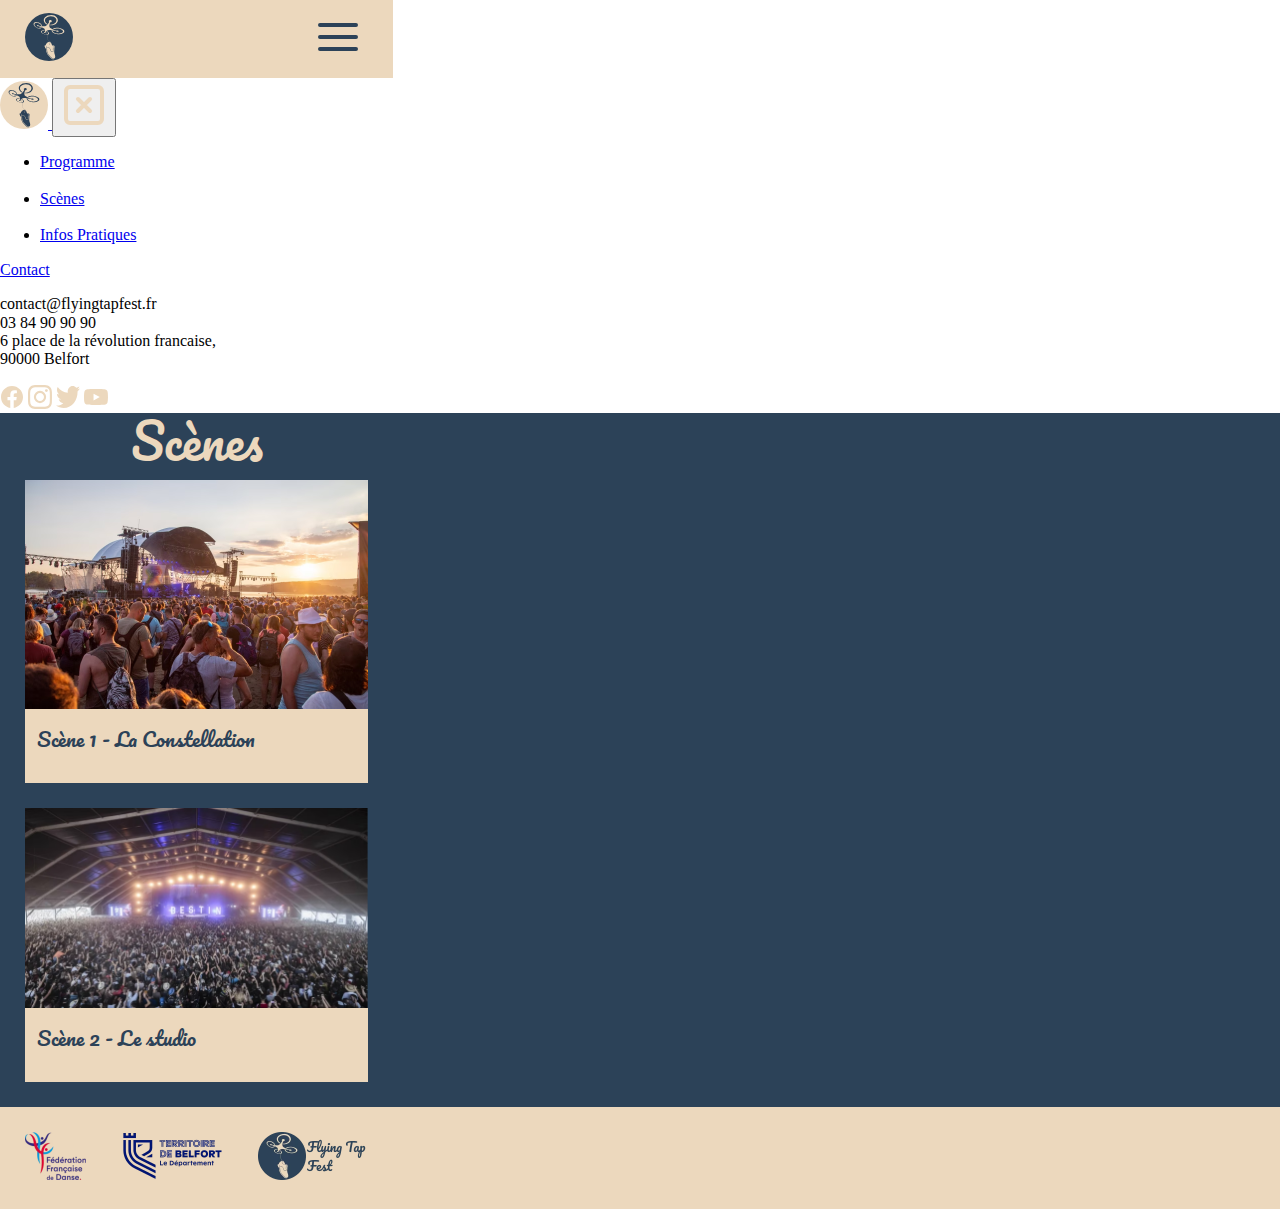
<file: scenes.html>
<!DOCTYPE html>
<html lang="fr">

<head>
    <meta charset="UTF-8">
    <meta name="viewport" content="width=device-width, initial-scale=1.0">
    <title>Scènes</title>
    <link rel="stylesheet" href="src/css/style.css">
    <script type="module" src="src/js/script.js"></script>
    <link rel="preconnect" href="https://fonts.googleapis.com">
    <link rel="preconnect" href="https://fonts.gstatic.com" crossorigin>
    <link
        href="https://fonts.googleapis.com/css2?family=Lato:ital,wght@0,100;0,300;0,400;0,700;0,900;1,100;1,300;1,400;1,700;1,900&family=Pacifico&display=swap"
        rel="stylesheet">
    <link rel="icon" type="image/png" href="favicon/favicon-96x96.png" sizes="96x96" />
    <link rel="icon" type="image/svg+xml" href="favicon/favicon.svg" />
    <link rel="shortcut icon" href="favicon/favicon.ico" />
    <link rel="apple-touch-icon" sizes="180x180" href="favicon/apple-touch-icon.png" />
    <link rel="manifest" href="favicon/site.webmanifest" />

</head>

<body>
    <header>
        <div class="header">
            <div class="header__logo">
                <a href="index.html">
                    <img src="/assets/icon/logodark.svg" alt="Logo">
                </a>
            </div>
            <div class="header__menu">
                <button id="menuButton" type="button" aria-expanded="false" aria-controls="mainNav"
                    aria-label="Ouvrir le menu">
                    <img src="/assets/icon/menu.svg" alt="Bouton Menu">
                </button>
            </div>
        </div>

        <nav class="menu" id="mainNav" aria-hidden="true">
            <div class="menu__header">
                <a class="menu__logo" href="index.html">
                    <img src="/assets/icon/logolight.svg" alt="Logo">
                </a>
                <button id="menuClose" class="menu__close" type="button" aria-label="Fermer le menu">
                    <img src="/assets/icon/croixdesortiemenu.svg" alt="Fermer">
                </button>
            </div>
            <ul class="menu__list u-list-unstyled">
                <li class="menu__item item1">
                    <a class="menu__link" href="/programme.html">Programme</a>
                </li><br>
                <li class="menu__item item2">
                    <a class="menu__link" href="/scenes.html">Scènes</a>
                </li><br>
                <li class="menu__item item3">
                    <a class="menu__link" href="/infos.html">Infos Pratiques</a>
                </li>
            </ul>
            <div class="menu__contact">
                <a class="menu-contact__btn" href="/contact.html">
                    Contact
                </a>
                <p class="menu-contact__infos">
                    contact@flyingtapfest.fr <br>
                    03 84 90 90 90 <br>
                    6 place de la révolution francaise, <br>
                    90000 Belfort
                </p>
            </div>
            <div class="resauxsociaux">
                <a class="menu__logo1" href="https://www.facebook.com/"><img src="assets/icon/facebook.svg"
                        alt="logo facebook"></a>
                <a class="menu__logo2" href="https://www.instagram.com/"><img src="assets/icon/insta.svg"
                        alt="logo insta"></a>
                <a class="menu__logo3" href="https://x.com/"><img src="assets/icon/twitter.svg" alt="logo twitter"></a>
                <a class="menu__logo4" href="https://www.youtube.com/"><img src="assets/icon/youtube1.svg"
                        alt="logo youtube"></a>
            </div>
        </nav>
    </header>
    <main>
        <h4 class="scenes__titre">
            Scènes
        </h4>
        <div class="scenes__vignette">
            <img class="scenes__vignette-img" src="assets/img/scene/image1.avif"
                alt="image de lascène la constellation">
            <a class="scenes__vignette-titre1" href="scenetemp.html">
                Scène 1 - La Constellation
            </a>
        </div>
        <div class="scenes__vignette">
            <img class="scenes__vignette-img" src="assets/img/scene/image2.avif" alt="image de la scène le studio">
            <a class="scenes__vignette-titre2" href="scenetemp.html">
                Scène 2 - Le studio
            </a>
        </div>
    </main>
    <footer>
        <ul section="footer" class="footer__partenaires">
            <li>
                <a class="footer__partenaire1" href="https://www.ffdanse.fr/">
                    <img class="footer__img-partenaire1" src="assets/icon/footer1.avif"
                        alt="lien vers le site de la Fédération francaise de Danse">
                </a>
            </li>
            <li>
                <a class="footer__partenaire2" href="https://www.territoiredebelfort.fr/">
                    <img class="footer__img-partenaire2" src="assets/icon/footer2.avif"
                        alt="lien vers le site du département du territoire de Belfort">
                </a>
            </li>
            <li>
                <a class="footer__partenaire3" href="index.html">
                    <img class="footer__img-partenaire3" src="assets/icon/footer3.avif"
                        alt="lien vers le site du festival Flying tap fest">
                </a>
            </li>
        </ul>
    </footer>
</body>

</html>
</file>
<file: src/css/style.css>
@import "vendors/normalize.css";

@import "utils/variables.css";

@import "base/main.css";
@import "base/media.css";

@import "layout/header.css";
@import "layout/footer.css";

@import "components/menu.css";
</file>
